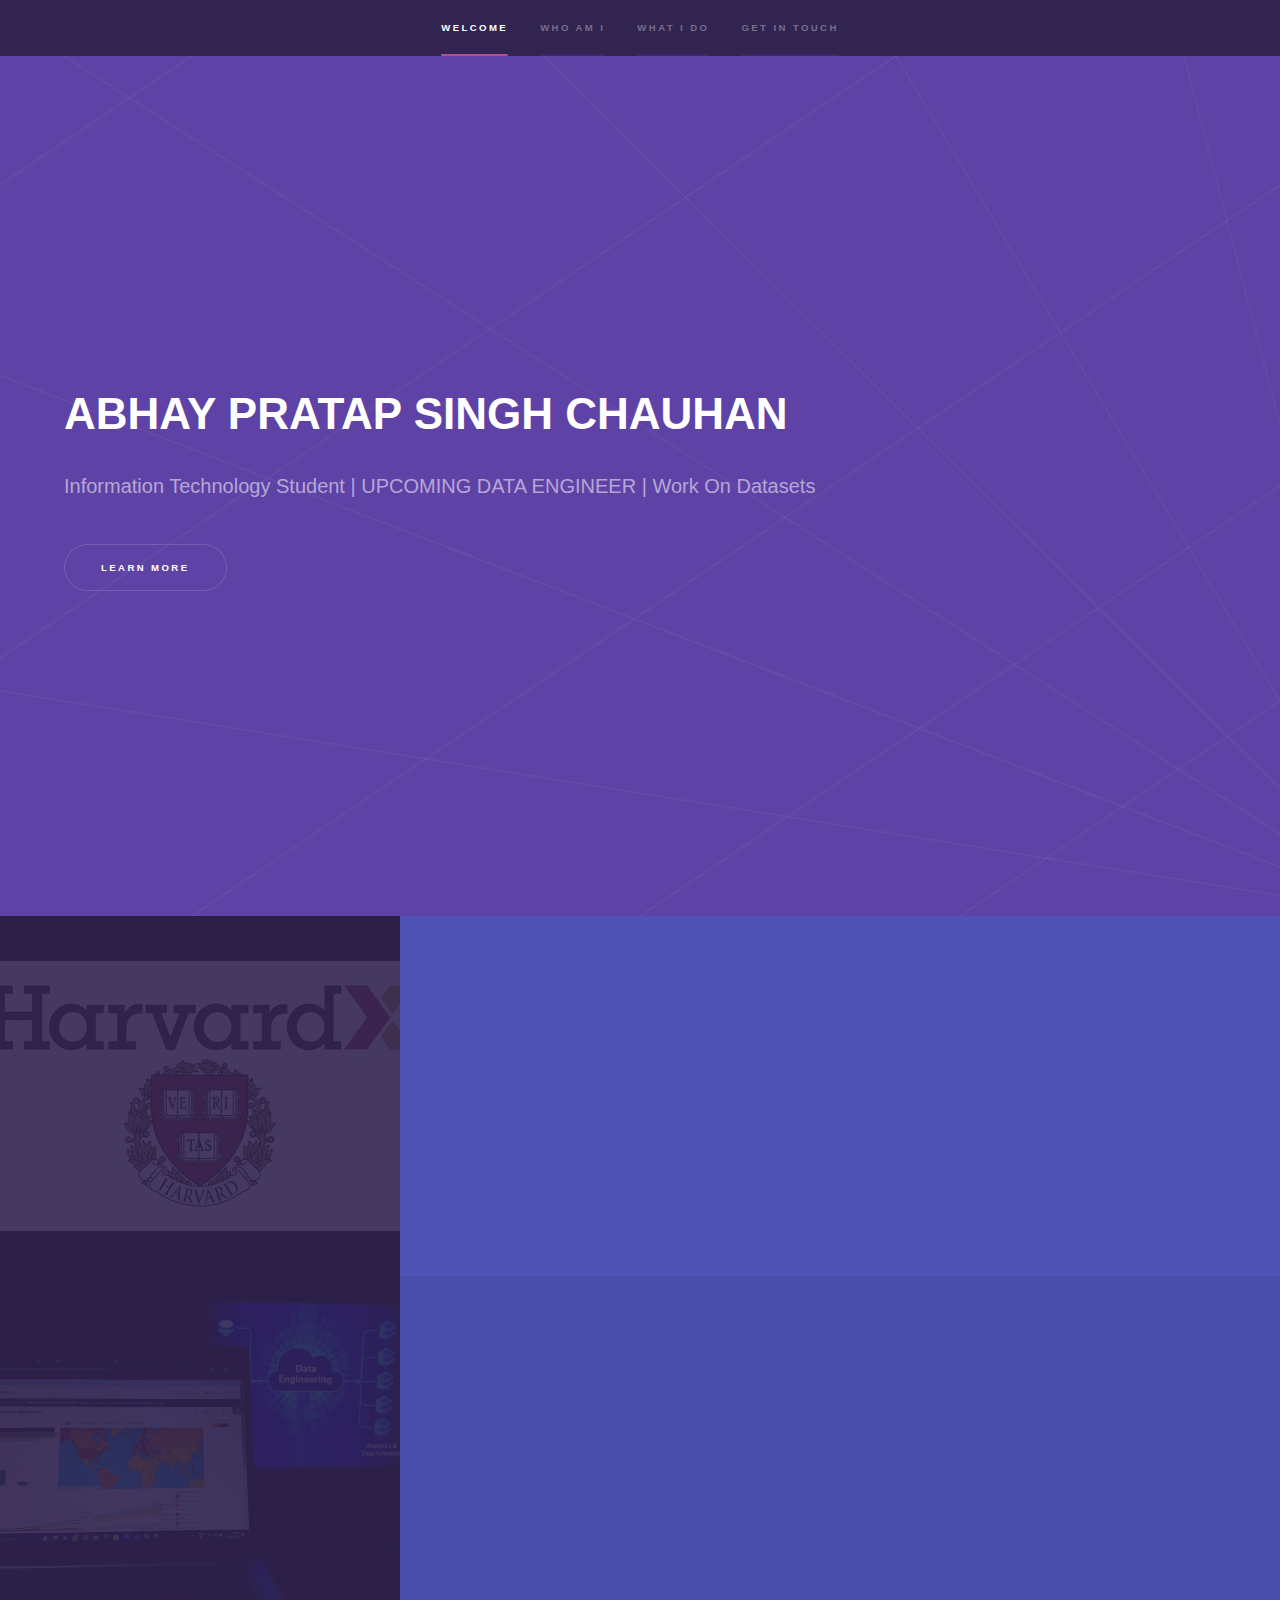
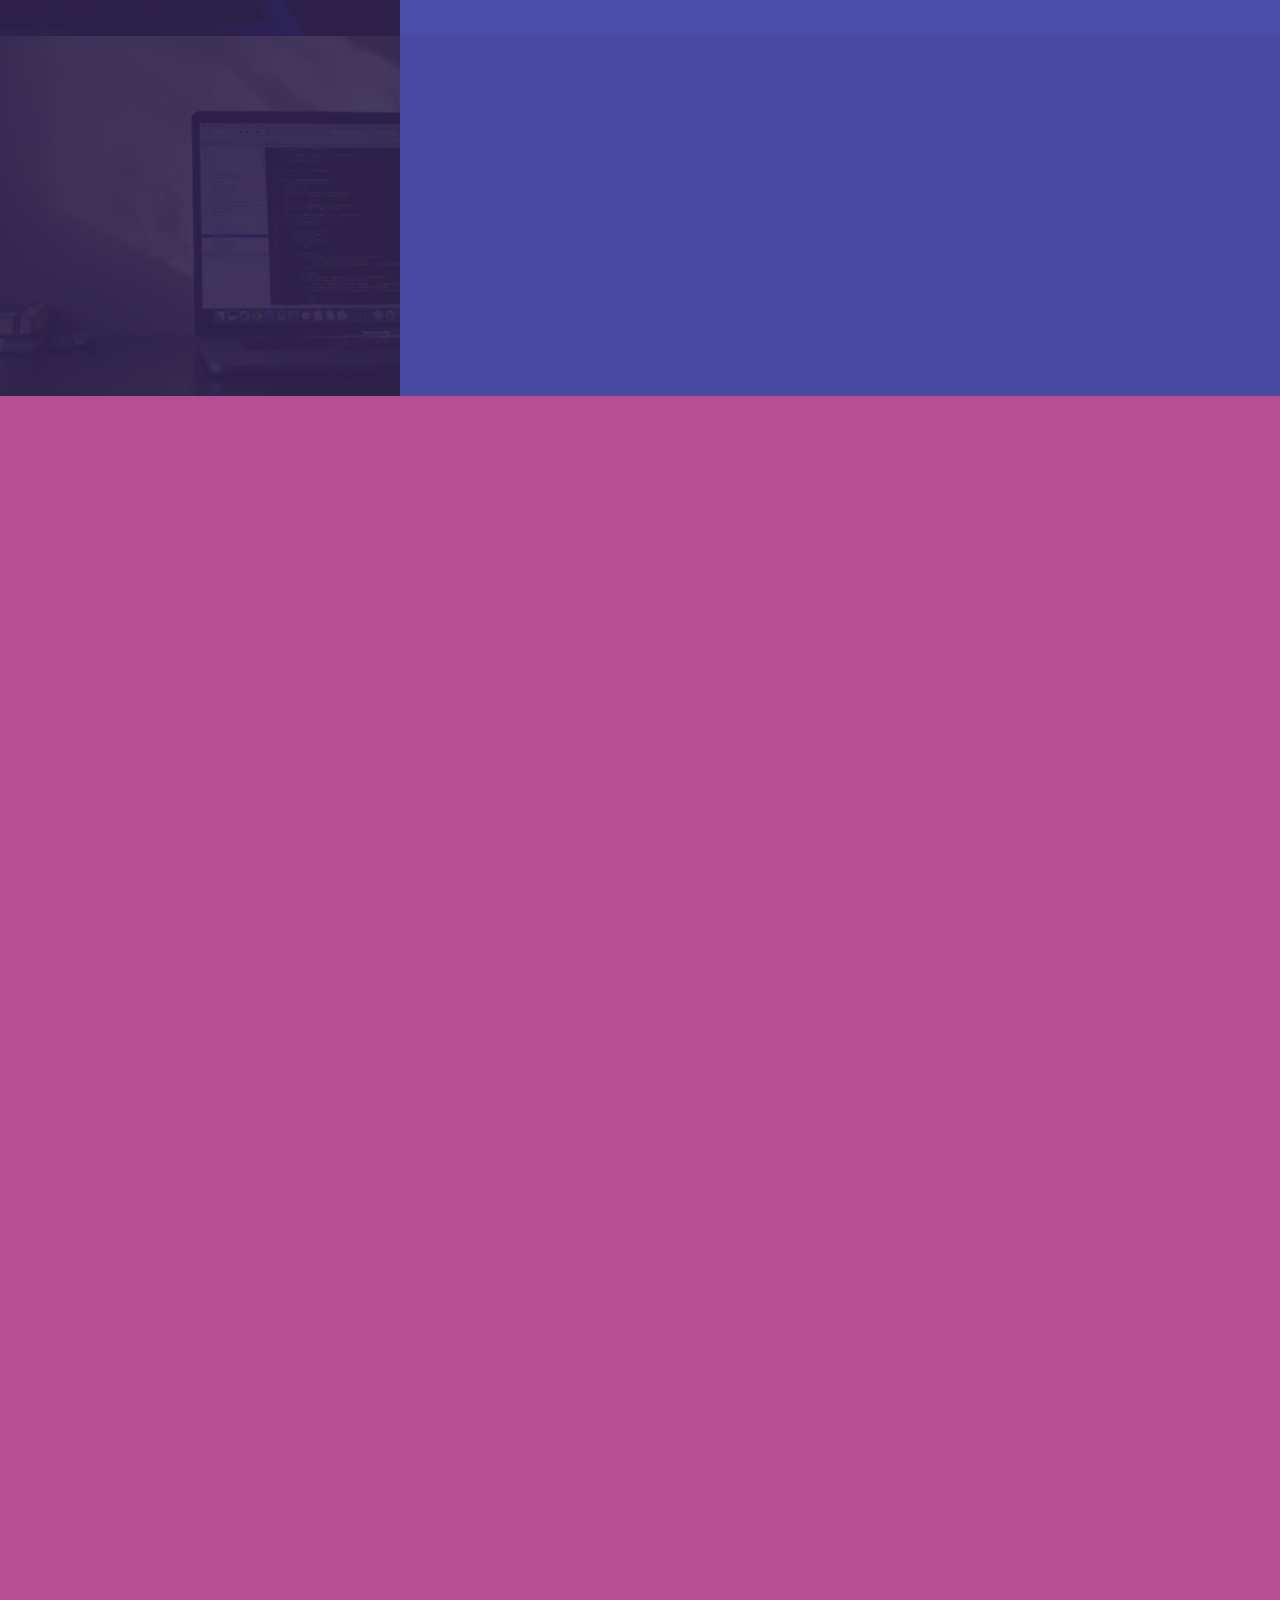
<file: index.html>
<!DOCTYPE HTML>

<html>
	<head>
		<title>ABHAY PRATAP SINGH </title>
		<meta charset="utf-8" />
		<meta name="viewport" content="width=device-width, initial-scale=1, user-scalable=no" />
		<link rel="stylesheet" href="assets/css/main.css" />
		<noscript><link rel="stylesheet" href="assets/css/noscript.css" /></noscript>
	</head>
	<body class="is-preload">

		<!-- Sidebar -->
			<section id="sidebar">
				<div class="inner">
					<nav>
						<ul>
							<li><a href="#intro">WELCOME</a></li>
							<li><a href="#one">WHO AM I</a></li>
							<li><a href="#two">WHAT I DO</a></li>
							<li><a href="#three">Get in touch</a></li>
						</ul>
					</nav>
				</div>
			</section>

		<!-- Wrapper -->
			<div id="wrapper">

				<!-- Intro -->
					<section id="intro" class="wrapper style1 fullscreen fade-up">
						<div class="inner">
							<h1>ABHAY PRATAP SINGH CHAUHAN</h1>
							<p>Information Technology Student | UPCOMING DATA ENGINEER | Work On Datasets </p>
							<ul class="actions">
								<li><a href="#one" class="button scrolly">Learn more</a></li>
							</ul>
						</div>
					</section>

				<!-- One -->
					<section id="one" class="wrapper style2 spotlights">
						<section>
							<a href="#" class="image"><img src="images/hx.jpg" alt="" data-position="center center" /></a>
							<div class="content">
								<div class="inner">
									<h2>Notable Certificates</h2>
									<p>successfully completed PH125.2x: Data Science: Visualization, a comprehensive course offered by HarvardX.</p>
									<ul class="actions">
										<li><a href="https://courses.edx.org/certificates/7ce5bd2a4f394b33ad6099d850ceaa6f" class="button">Learn more</a></li>
									</ul>
								</div>
							</div>
						</section>
						<section>
							<a href="#" class="image"><img src="images/pic3.jpg" alt="" data-position="top center" /></a>
							<div class="content">
								<div class="inner">
									<h2>Projects </h2>
									<p>Completed Data Analyst Portfolio Projects like data exploration,Data Visualization using Tableau,Data Cleaning using sql</p>
									<ul class="actions">
										<li><a href="learnmore.html" class="button">Learn more</a></li>
									</ul>
								</div>
							</div>
						</section>
						<section>
							<a href="#" class="image"><img src="images/ss.jpg" alt="" data-position="25% 25%" /></a>
							<div class="content">
								<div class="inner">
									<h2>Work Experience</h2>
									<p>Learning since 2020,Currently exploring Data Projects</p>
									<ul class="actions">
										<li><a href="learnmore.html" class="button">Learn more</a></li>
									</ul>
								</div>
							</div>
						</section>
					</section>

				<!-- Two -->
					<section id="two" class="wrapper style3 fade-up">
						<div class="inner">
							<h2>Details You Might like</h2>
							<p>Aim to work in a challenging work environment where I can utilize my expertise in technical skills, towards 
								the development and implementation of the new ideas, contributing to growth of the organization.</p>
							<div class="features">
								<section>
									<span class="icon solid major fa-code"></span>
									<h3> Technical Skills</h3>
									<p>I possess a strong proficiency in C++,Python and R enabling me to develop efficient and scalable software solutions. My expertise extends to SQL, allowing for adept database management and complex query execution. With experience in Tableau, I can translate raw data into insightful visualizations, facilitating data-driven decision-making processes. My keen attention to detail is further underscored by my skills in data cleaning, ensuring accuracy and consistency in all datasets I work with..</p>
								</section>
								<section>
									<span class="icon solid major fa-lock"></span>
									<h3>Work Ethics</h3>
									<p>I consistently strive for excellence, take ownership of my responsibilities, and collaborate seamlessly within teams to achieve collective goals. With a strong focus on continuous improvement, I maintain open communication, adapt to challenges.</p>
								</section>
								<section>
									<span class="icon solid major fa-cog"></span>
									<h3>Soft skills </h3>
									<p>Possessing a robust set of soft skills, I pride myself on my leadership abilities, guiding teams with vision and purpose. My critical thinking capabilities enable me to analyze situations deeply, while my problem-solving prowess ensures effective and timely resolutions. Anchored by a judicious approach, my decision-making is informed, deliberate, and always aligned with the best interests of the task at hand.</p>
								</section>
								<section>
									<span class="icon solid major fa-desktop"></span>
									<h3>Love for Technology</h3>
									<p> My love for tech is unwavering. This passion fuels my desire to stay updated, innovate, and leverage technology in ways that not only enhance functionality but also elevate human experience.</p>
								</section>
								<section>
									<span class="icon solid major fa-link"></span>
									<h3>Passion About</h3>
									<p>Deeply passionate about the realms of Data Science and Data Engineering, I find myself captivated by the art of uncovering insights from raw information. My passion lies in crafting meaningful narratives from data, driving informed decisions, and building robust data pipelines. Simultaneously, my fascination with Cyber Security and Cyber Forensics fuels my commitment to safeguarding digital landscapes.</p>
								</section>
								<section>
									<span class="icon major fa-gem"></span>
									<h3>Achievement and Awards</h3>
									<p>• National level player in basketball, 49th KVS NATIONAL SPORTS MEET (2018). <br>
										• Contributed as Volunteer in- Khelo India University Games (2022).</p>
								</section>
							</div>
							<ul class="actions">
								<li><a href="generic.html" class="button">Learn more</a></li>
							</ul>
						</div>
					</section>

				<!-- Three -->
					<section id="three" class="wrapper style1 fade-up">
						<div class="inner">
							<h2>Get in touch</h2>
							<p>Phasellus convallis elit id ullamcorper pulvinar. Duis aliquam turpis mauris, eu ultricies erat malesuada quis. Aliquam dapibus, lacus eget hendrerit bibendum, urna est aliquam sem, sit amet imperdiet est velit quis lorem.</p>
							<div class="split style1">
								<section>
									<form method="post" action="#">
										<div class="fields">
											<div class="field half">
												<label for="name">Name</label>
												<input type="text" name="name" id="name" />
											</div>
											<div class="field half">
												<label for="email">Email</label>
												<input type="text" name="email" id="email" />
											</div>
											<div class="field">
												<label for="message">Message</label>
												<textarea name="message" id="message" rows="5"></textarea>
											</div>
										</div>
										<ul class="actions">
											<li><a href="" class="button submit">Send Message</a></li>
										</ul>
									</form>
								</section>
								<section>
									<ul class="contact">
										<li>
											<h3>Address</h3>
											<span>549D/P, Pragativihar
												 Lucknow-226022<br>
												India</span>
										</li>
										<li>
											<h3>Email</h3>
											<a href="mailto:abhaysinghchauhan3901@gmail.com">abhaysinghchauhan3901@gmail.com</a>
										</li>
										<li>
											<h3>Phone</h3>
											<span>(+91) 9653005313</span>
										</li>
										<li>
											<h3>Social</h3>
											<ul class="icons">
												<li><a href="https://twitter.com/Abhay_VU" class="icon brands fa-twitter"><span class="label">Twitter</span></a></li>
											
												<li><a href="https://github.com/AbhayChauhann" class="icon brands fa-github"><span class="label">GitHub</span></a></li>
		
												<li><a href="https://www.linkedin.com/in/abhay-pratap-singh-chauhan-693480230/" class="icon brands fa-linkedin-in"><span class="label">LinkedIn</span></a></li>
											</ul>
										</li>
									</ul>
								</section>
							</div>
						</div>
					</section>

			</div>

		<!-- Footer -->
			<footer id="footer" class="wrapper style1-alt">
				<div class="inner">
					<ul class="menu">
						<li>&copy;All rights reserved.</li>
					</ul>
				</div>
			</footer>

		<!-- Scripts -->
			<script src="assets/js/jquery.min.js"></script>
			<script src="assets/js/jquery.scrollex.min.js"></script>
			<script src="assets/js/jquery.scrolly.min.js"></script>
			<script src="assets/js/browser.min.js"></script>
			<script src="assets/js/breakpoints.min.js"></script>
			<script src="assets/js/util.js"></script>
			<script src="assets/js/main.js"></script>

	</body>
</html>
</file>
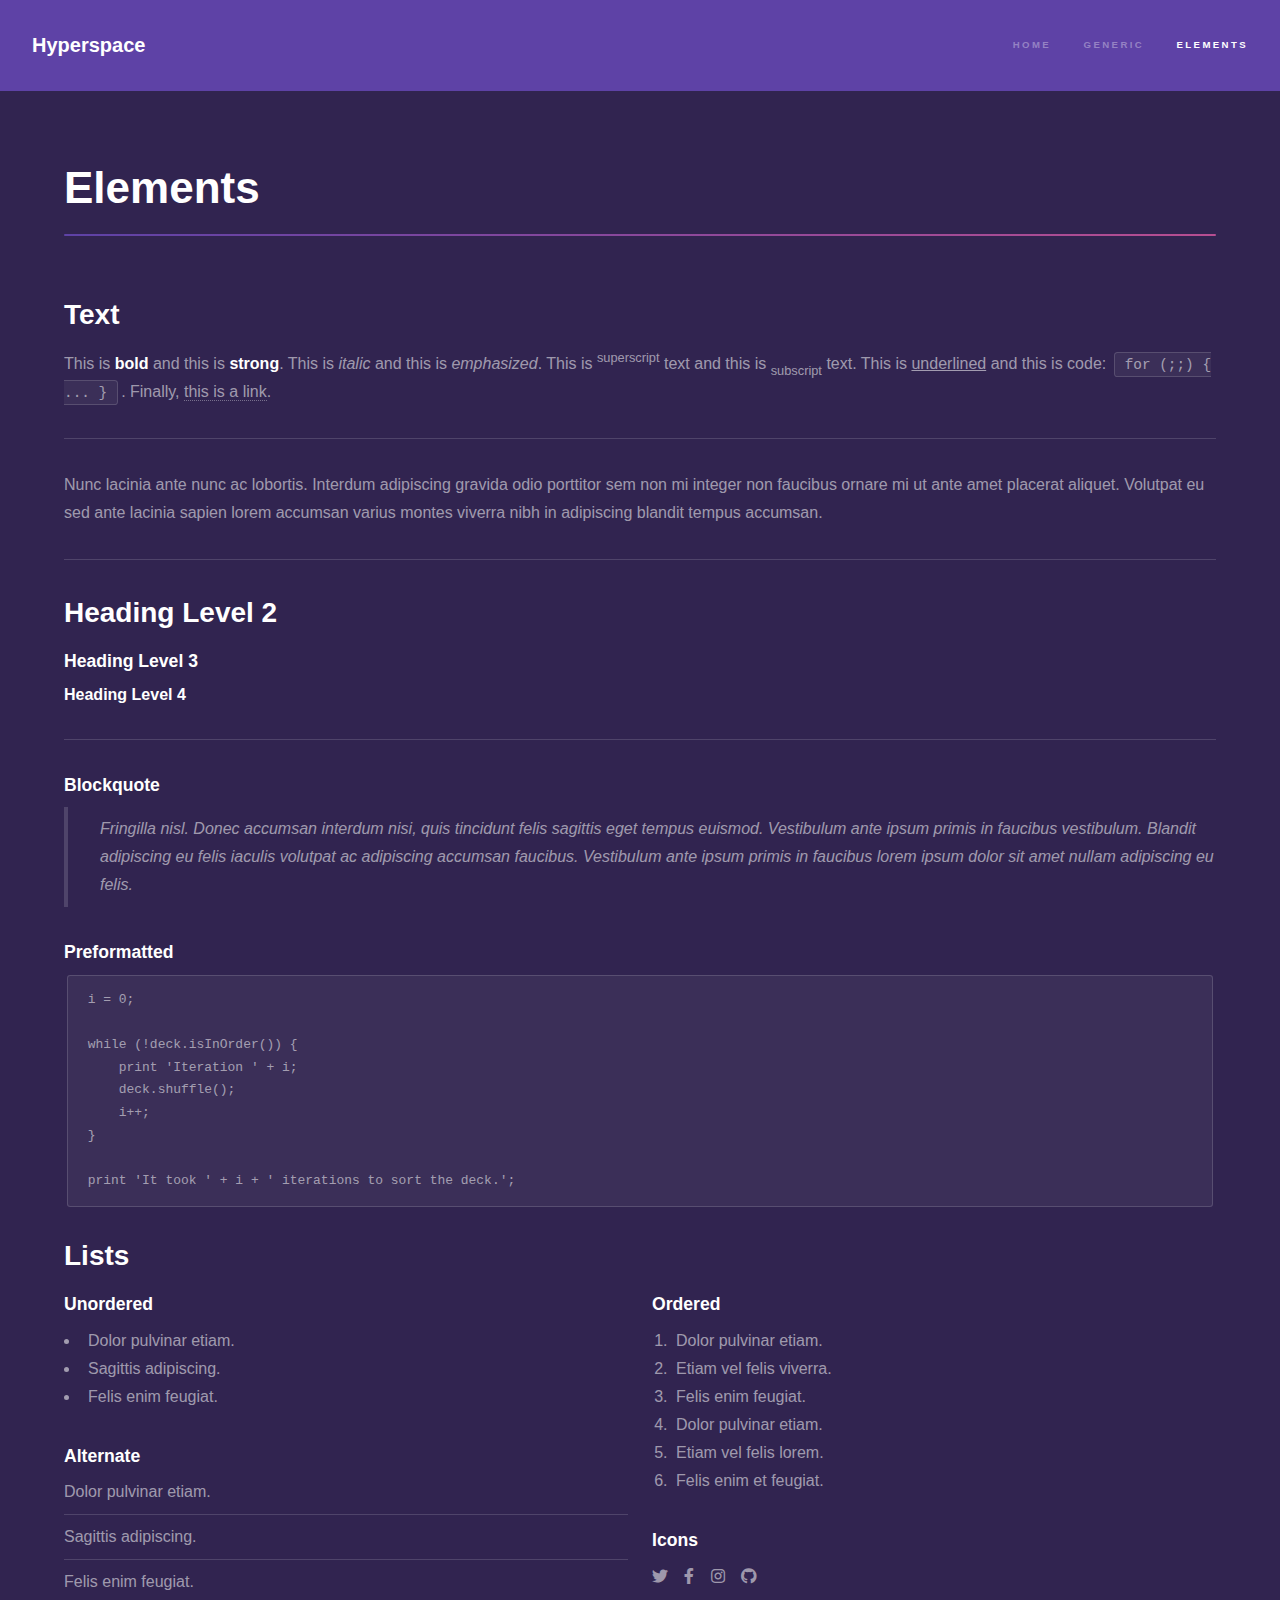
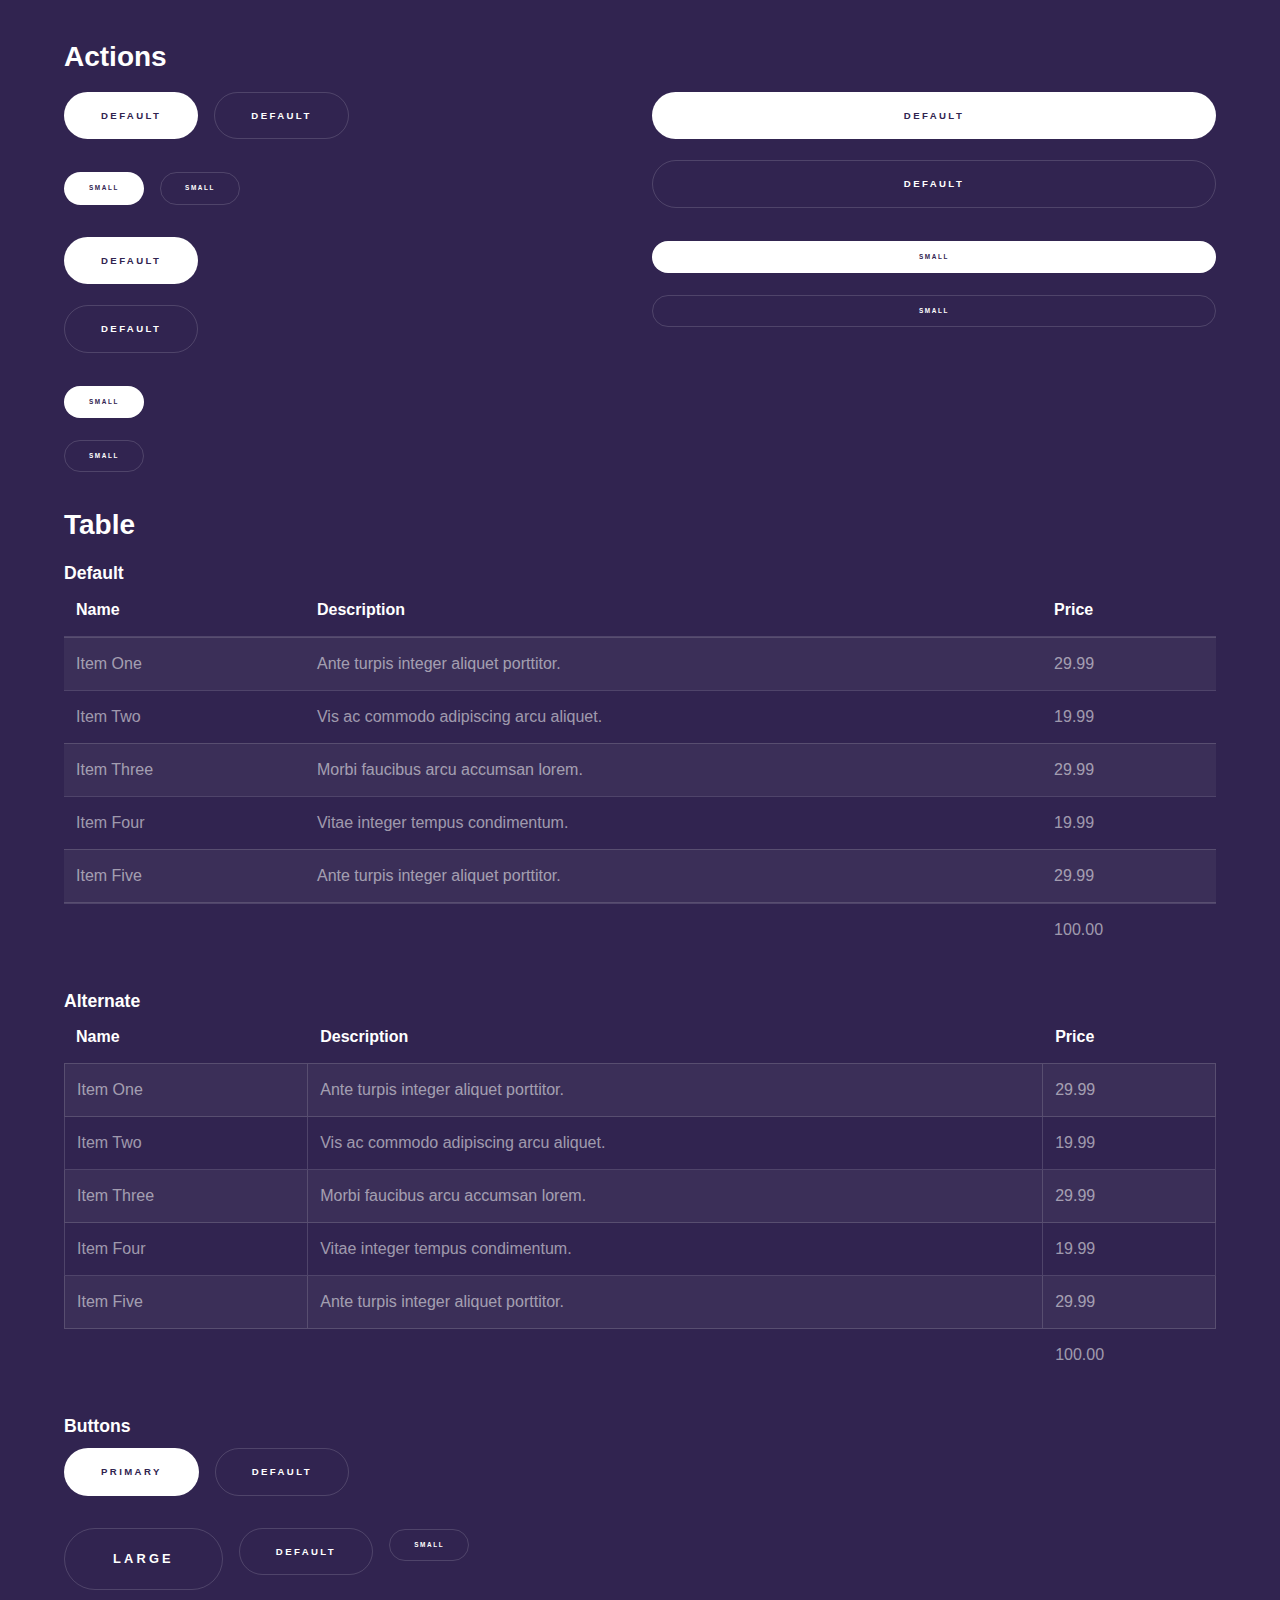
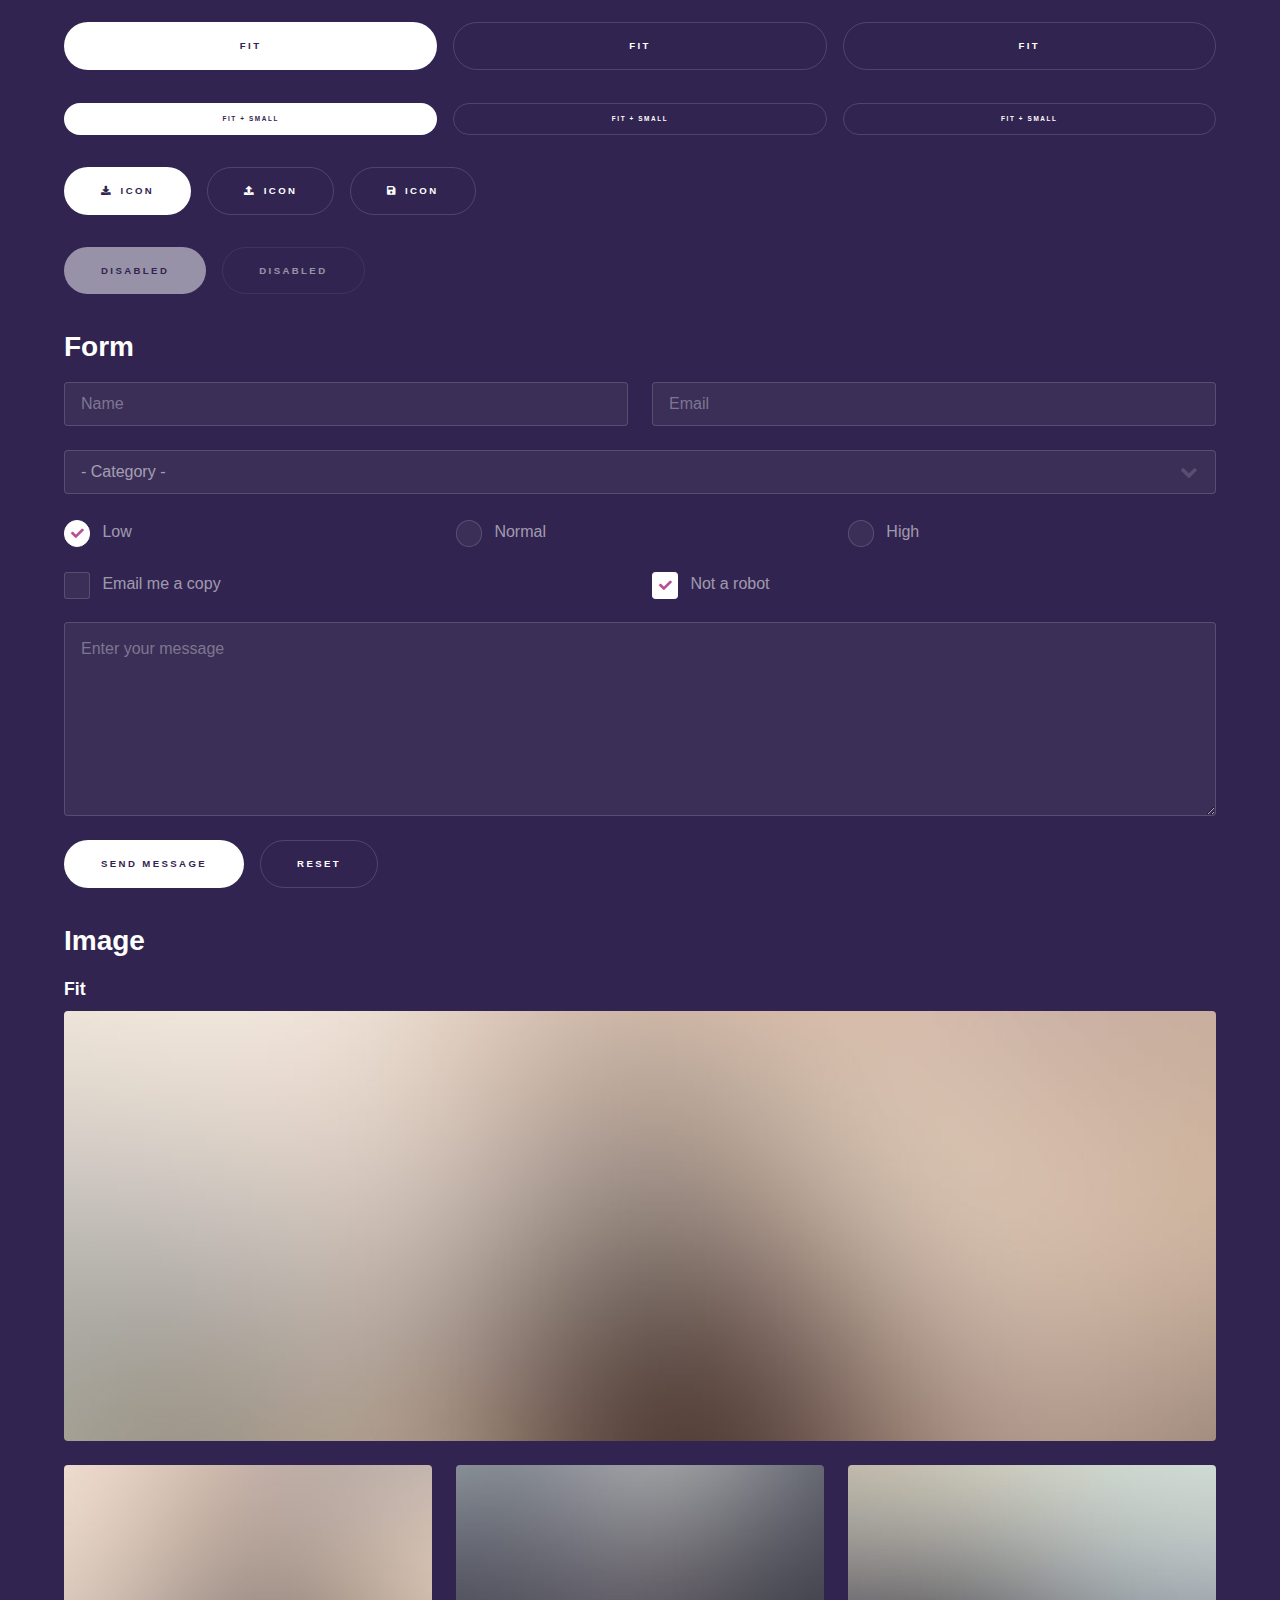
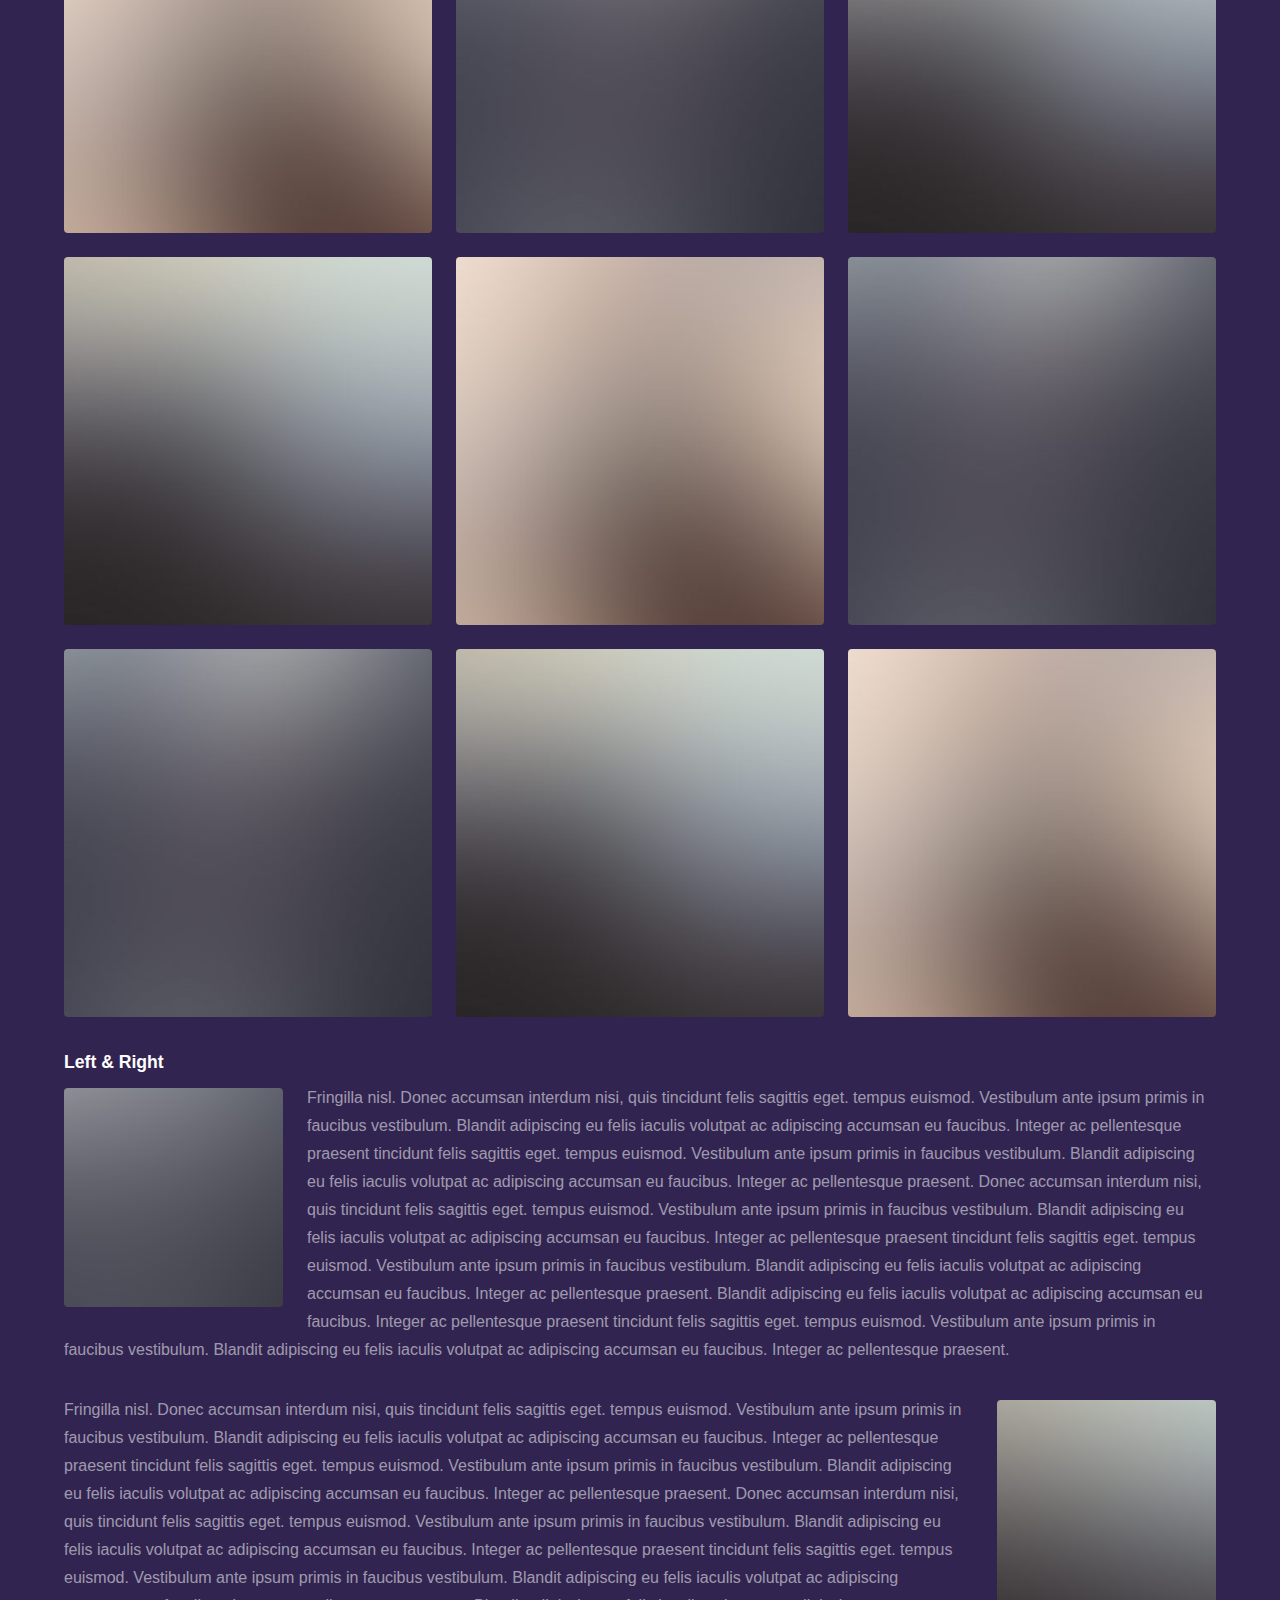
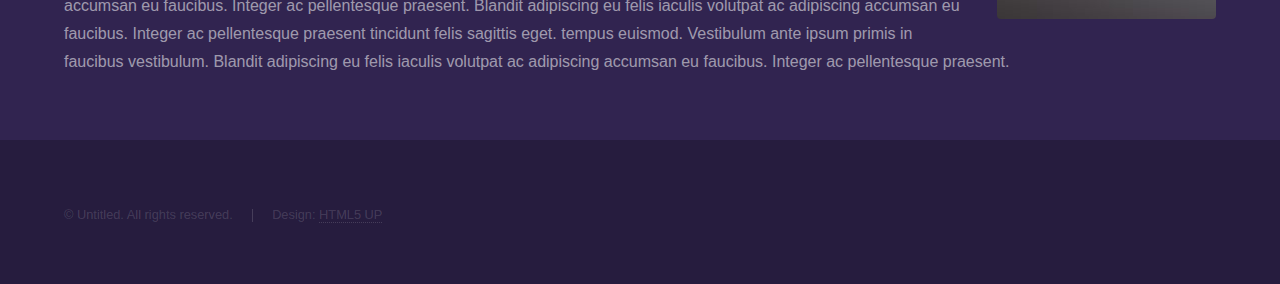
<file: elements.html>
<!DOCTYPE HTML>
<!--
	Hyperspace by HTML5 UP
	html5up.net | @ajlkn
	Free for personal and commercial use under the CCA 3.0 license (html5up.net/license)
-->
<html>
	<head>
		<title>Elements - Hyperspace by HTML5 UP</title>
		<meta charset="utf-8" />
		<meta name="viewport" content="width=device-width, initial-scale=1, user-scalable=no" />
		<link rel="stylesheet" href="assets/css/main.css" />
		<noscript><link rel="stylesheet" href="assets/css/noscript.css" /></noscript>
	</head>
	<body class="is-preload">

		<!-- Header -->
			<header id="header">
				<a href="index.html" class="title">Hyperspace</a>
				<nav>
					<ul>
						<li><a href="index.html">Home</a></li>
						<li><a href="generic.html">Generic</a></li>
						<li><a href="elements.html"  class="active">Elements</a></li>
					</ul>
				</nav>
			</header>

		<!-- Wrapper -->
			<div id="wrapper">

				<!-- Main -->
					<section id="main" class="wrapper">
						<div class="inner">
							<h1 class="major">Elements</h1>

							<!-- Text -->
								<section>
									<h2>Text</h2>
									<p>This is <b>bold</b> and this is <strong>strong</strong>. This is <i>italic</i> and this is <em>emphasized</em>.
									This is <sup>superscript</sup> text and this is <sub>subscript</sub> text.
									This is <u>underlined</u> and this is code: <code>for (;;) { ... }</code>. Finally, <a href="#">this is a link</a>.</p>
									<hr />
									<p>Nunc lacinia ante nunc ac lobortis. Interdum adipiscing gravida odio porttitor sem non mi integer non faucibus ornare mi ut ante amet placerat aliquet. Volutpat eu sed ante lacinia sapien lorem accumsan varius montes viverra nibh in adipiscing blandit tempus accumsan.</p>
									<hr />
									<h2>Heading Level 2</h2>
									<h3>Heading Level 3</h3>
									<h4>Heading Level 4</h4>
									<hr />
									<h3>Blockquote</h3>
									<blockquote>Fringilla nisl. Donec accumsan interdum nisi, quis tincidunt felis sagittis eget tempus euismod. Vestibulum ante ipsum primis in faucibus vestibulum. Blandit adipiscing eu felis iaculis volutpat ac adipiscing accumsan faucibus. Vestibulum ante ipsum primis in faucibus lorem ipsum dolor sit amet nullam adipiscing eu felis.</blockquote>
									<h3>Preformatted</h3>
									<pre><code>i = 0;

while (!deck.isInOrder()) {
    print 'Iteration ' + i;
    deck.shuffle();
    i++;
}

print 'It took ' + i + ' iterations to sort the deck.';</code></pre>
								</section>

							<!-- Lists -->
								<section>
									<h2>Lists</h2>
									<div class="row">
										<div class="col-6 col-12-medium">
											<h3>Unordered</h3>
											<ul>
												<li>Dolor pulvinar etiam.</li>
												<li>Sagittis adipiscing.</li>
												<li>Felis enim feugiat.</li>
											</ul>
											<h3>Alternate</h3>
											<ul class="alt">
												<li>Dolor pulvinar etiam.</li>
												<li>Sagittis adipiscing.</li>
												<li>Felis enim feugiat.</li>
											</ul>
										</div>
										<div class="col-6 col-12-medium">
											<h3>Ordered</h3>
											<ol>
												<li>Dolor pulvinar etiam.</li>
												<li>Etiam vel felis viverra.</li>
												<li>Felis enim feugiat.</li>
												<li>Dolor pulvinar etiam.</li>
												<li>Etiam vel felis lorem.</li>
												<li>Felis enim et feugiat.</li>
											</ol>
											<h3>Icons</h3>
											<ul class="icons">
												<li><a href="#" class="icon brands fa-twitter"><span class="label">Twitter</span></a></li>
												<li><a href="#" class="icon brands fa-facebook-f"><span class="label">Facebook</span></a></li>
												<li><a href="#" class="icon brands fa-instagram"><span class="label">Instagram</span></a></li>
												<li><a href="#" class="icon brands fa-github"><span class="label">Github</span></a></li>
											</ul>
										</div>
									</div>
									<h2>Actions</h2>
									<div class="row">
										<div class="col-6 col-12-medium">
											<ul class="actions">
												<li><a href="#" class="button primary">Default</a></li>
												<li><a href="#" class="button">Default</a></li>
											</ul>
											<ul class="actions small">
												<li><a href="#" class="button primary small">Small</a></li>
												<li><a href="#" class="button small">Small</a></li>
											</ul>
											<ul class="actions stacked">
												<li><a href="#" class="button primary">Default</a></li>
												<li><a href="#" class="button">Default</a></li>
											</ul>
											<ul class="actions stacked">
												<li><a href="#" class="button primary small">Small</a></li>
												<li><a href="#" class="button small">Small</a></li>
											</ul>
										</div>
										<div class="col-6 col-12-medium">
											<ul class="actions stacked">
												<li><a href="#" class="button primary fit">Default</a></li>
												<li><a href="#" class="button fit">Default</a></li>
											</ul>
											<ul class="actions stacked">
												<li><a href="#" class="button primary small fit">Small</a></li>
												<li><a href="#" class="button small fit">Small</a></li>
											</ul>
										</div>
									</div>
								</section>

							<!-- Table -->
								<section>
									<h2>Table</h2>
									<h3>Default</h3>
									<div class="table-wrapper">
										<table>
											<thead>
												<tr>
													<th>Name</th>
													<th>Description</th>
													<th>Price</th>
												</tr>
											</thead>
											<tbody>
												<tr>
													<td>Item One</td>
													<td>Ante turpis integer aliquet porttitor.</td>
													<td>29.99</td>
												</tr>
												<tr>
													<td>Item Two</td>
													<td>Vis ac commodo adipiscing arcu aliquet.</td>
													<td>19.99</td>
												</tr>
												<tr>
													<td>Item Three</td>
													<td> Morbi faucibus arcu accumsan lorem.</td>
													<td>29.99</td>
												</tr>
												<tr>
													<td>Item Four</td>
													<td>Vitae integer tempus condimentum.</td>
													<td>19.99</td>
												</tr>
												<tr>
													<td>Item Five</td>
													<td>Ante turpis integer aliquet porttitor.</td>
													<td>29.99</td>
												</tr>
											</tbody>
											<tfoot>
												<tr>
													<td colspan="2"></td>
													<td>100.00</td>
												</tr>
											</tfoot>
										</table>
									</div>

									<h3>Alternate</h3>
									<div class="table-wrapper">
										<table class="alt">
											<thead>
												<tr>
													<th>Name</th>
													<th>Description</th>
													<th>Price</th>
												</tr>
											</thead>
											<tbody>
												<tr>
													<td>Item One</td>
													<td>Ante turpis integer aliquet porttitor.</td>
													<td>29.99</td>
												</tr>
												<tr>
													<td>Item Two</td>
													<td>Vis ac commodo adipiscing arcu aliquet.</td>
													<td>19.99</td>
												</tr>
												<tr>
													<td>Item Three</td>
													<td> Morbi faucibus arcu accumsan lorem.</td>
													<td>29.99</td>
												</tr>
												<tr>
													<td>Item Four</td>
													<td>Vitae integer tempus condimentum.</td>
													<td>19.99</td>
												</tr>
												<tr>
													<td>Item Five</td>
													<td>Ante turpis integer aliquet porttitor.</td>
													<td>29.99</td>
												</tr>
											</tbody>
											<tfoot>
												<tr>
													<td colspan="2"></td>
													<td>100.00</td>
												</tr>
											</tfoot>
										</table>
									</div>
								</section>

							<!-- Buttons -->
								<section>
									<h3>Buttons</h3>
									<ul class="actions">
										<li><a href="#" class="button primary">Primary</a></li>
										<li><a href="#" class="button">Default</a></li>
									</ul>
									<ul class="actions">
										<li><a href="#" class="button large">Large</a></li>
										<li><a href="#" class="button">Default</a></li>
										<li><a href="#" class="button small">Small</a></li>
									</ul>
									<ul class="actions fit">
										<li><a href="#" class="button primary fit">Fit</a></li>
										<li><a href="#" class="button fit">Fit</a></li>
										<li><a href="#" class="button fit">Fit</a></li>
									</ul>
									<ul class="actions fit small">
										<li><a href="#" class="button primary fit small">Fit + Small</a></li>
										<li><a href="#" class="button fit small">Fit + Small</a></li>
										<li><a href="#" class="button fit small">Fit + Small</a></li>
									</ul>
									<ul class="actions">
										<li><a href="#" class="button primary icon solid fa-download">Icon</a></li>
										<li><a href="#" class="button icon solid fa-upload">Icon</a></li>
										<li><a href="#" class="button icon solid fa-save">Icon</a></li>
									</ul>
									<ul class="actions">
										<li><span class="button primary disabled">Disabled</span></li>
										<li><span class="button disabled">Disabled</span></li>
									</ul>
								</section>

							<!-- Form -->
								<section>
									<h2>Form</h2>
									<form method="post" action="#">
										<div class="row gtr-uniform">
											<div class="col-6 col-12-xsmall">
												<input type="text" name="demo-name" id="demo-name" value="" placeholder="Name" />
											</div>
											<div class="col-6 col-12-xsmall">
												<input type="email" name="demo-email" id="demo-email" value="" placeholder="Email" />
											</div>
											<div class="col-12">
												<select name="demo-category" id="demo-category">
													<option value="">- Category -</option>
													<option value="1">Manufacturing</option>
													<option value="1">Shipping</option>
													<option value="1">Administration</option>
													<option value="1">Human Resources</option>
												</select>
											</div>
											<div class="col-4 col-12-small">
												<input type="radio" id="demo-priority-low" name="demo-priority" checked>
												<label for="demo-priority-low">Low</label>
											</div>
											<div class="col-4 col-12-small">
												<input type="radio" id="demo-priority-normal" name="demo-priority">
												<label for="demo-priority-normal">Normal</label>
											</div>
											<div class="col-4 col-12-small">
												<input type="radio" id="demo-priority-high" name="demo-priority">
												<label for="demo-priority-high">High</label>
											</div>
											<div class="col-6 col-12-small">
												<input type="checkbox" id="demo-copy" name="demo-copy">
												<label for="demo-copy">Email me a copy</label>
											</div>
											<div class="col-6 col-12-small">
												<input type="checkbox" id="demo-human" name="demo-human" checked>
												<label for="demo-human">Not a robot</label>
											</div>
											<div class="col-12">
												<textarea name="demo-message" id="demo-message" placeholder="Enter your message" rows="6"></textarea>
											</div>
											<div class="col-12">
												<ul class="actions">
													<li><input type="submit" value="Send Message" class="primary" /></li>
													<li><input type="reset" value="Reset" /></li>
												</ul>
											</div>
										</div>
									</form>
								</section>

							<!-- Image -->
								<section>
									<h2>Image</h2>
									<h3>Fit</h3>
									<div class="box alt">
										<div class="row gtr-uniform">
											<div class="col-12"><span class="image fit"><img src="images/pic04.jpg" alt="" /></span></div>
											<div class="col-4"><span class="image fit"><img src="images/pic01.jpg" alt="" /></span></div>
											<div class="col-4"><span class="image fit"><img src="images/pic02.jpg" alt="" /></span></div>
											<div class="col-4"><span class="image fit"><img src="images/pic03.jpg" alt="" /></span></div>
											<div class="col-4"><span class="image fit"><img src="images/pic03.jpg" alt="" /></span></div>
											<div class="col-4"><span class="image fit"><img src="images/pic01.jpg" alt="" /></span></div>
											<div class="col-4"><span class="image fit"><img src="images/pic02.jpg" alt="" /></span></div>
											<div class="col-4"><span class="image fit"><img src="images/pic02.jpg" alt="" /></span></div>
											<div class="col-4"><span class="image fit"><img src="images/pic03.jpg" alt="" /></span></div>
											<div class="col-4"><span class="image fit"><img src="images/pic01.jpg" alt="" /></span></div>
										</div>
									</div>
									<h3>Left &amp; Right</h3>
									<p><span class="image left"><img src="images/pic05.jpg" alt="" /></span>Fringilla nisl. Donec accumsan interdum nisi, quis tincidunt felis sagittis eget. tempus euismod. Vestibulum ante ipsum primis in faucibus vestibulum. Blandit adipiscing eu felis iaculis volutpat ac adipiscing accumsan eu faucibus. Integer ac pellentesque praesent tincidunt felis sagittis eget. tempus euismod. Vestibulum ante ipsum primis in faucibus vestibulum. Blandit adipiscing eu felis iaculis volutpat ac adipiscing accumsan eu faucibus. Integer ac pellentesque praesent. Donec accumsan interdum nisi, quis tincidunt felis sagittis eget. tempus euismod. Vestibulum ante ipsum primis in faucibus vestibulum. Blandit adipiscing eu felis iaculis volutpat ac adipiscing accumsan eu faucibus. Integer ac pellentesque praesent tincidunt felis sagittis eget. tempus euismod. Vestibulum ante ipsum primis in faucibus vestibulum. Blandit adipiscing eu felis iaculis volutpat ac adipiscing accumsan eu faucibus. Integer ac pellentesque praesent. Blandit adipiscing eu felis iaculis volutpat ac adipiscing accumsan eu faucibus. Integer ac pellentesque praesent tincidunt felis sagittis eget. tempus euismod. Vestibulum ante ipsum primis in faucibus vestibulum. Blandit adipiscing eu felis iaculis volutpat ac adipiscing accumsan eu faucibus. Integer ac pellentesque praesent.</p>
									<p><span class="image right"><img src="images/pic06.jpg" alt="" /></span>Fringilla nisl. Donec accumsan interdum nisi, quis tincidunt felis sagittis eget. tempus euismod. Vestibulum ante ipsum primis in faucibus vestibulum. Blandit adipiscing eu felis iaculis volutpat ac adipiscing accumsan eu faucibus. Integer ac pellentesque praesent tincidunt felis sagittis eget. tempus euismod. Vestibulum ante ipsum primis in faucibus vestibulum. Blandit adipiscing eu felis iaculis volutpat ac adipiscing accumsan eu faucibus. Integer ac pellentesque praesent. Donec accumsan interdum nisi, quis tincidunt felis sagittis eget. tempus euismod. Vestibulum ante ipsum primis in faucibus vestibulum. Blandit adipiscing eu felis iaculis volutpat ac adipiscing accumsan eu faucibus. Integer ac pellentesque praesent tincidunt felis sagittis eget. tempus euismod. Vestibulum ante ipsum primis in faucibus vestibulum. Blandit adipiscing eu felis iaculis volutpat ac adipiscing accumsan eu faucibus. Integer ac pellentesque praesent. Blandit adipiscing eu felis iaculis volutpat ac adipiscing accumsan eu faucibus. Integer ac pellentesque praesent tincidunt felis sagittis eget. tempus euismod. Vestibulum ante ipsum primis in faucibus vestibulum. Blandit adipiscing eu felis iaculis volutpat ac adipiscing accumsan eu faucibus. Integer ac pellentesque praesent.</p>
								</section>

						</div>
					</section>

			</div>

		<!-- Footer -->
			<footer id="footer" class="wrapper alt">
				<div class="inner">
					<ul class="menu">
						<li>&copy; Untitled. All rights reserved.</li><li>Design: <a href="http://html5up.net">HTML5 UP</a></li>
					</ul>
				</div>
			</footer>

		<!-- Scripts -->
			<script src="assets/js/jquery.min.js"></script>
			<script src="assets/js/jquery.scrollex.min.js"></script>
			<script src="assets/js/jquery.scrolly.min.js"></script>
			<script src="assets/js/browser.min.js"></script>
			<script src="assets/js/breakpoints.min.js"></script>
			<script src="assets/js/util.js"></script>
			<script src="assets/js/main.js"></script>

	</body>
</html>
</file>
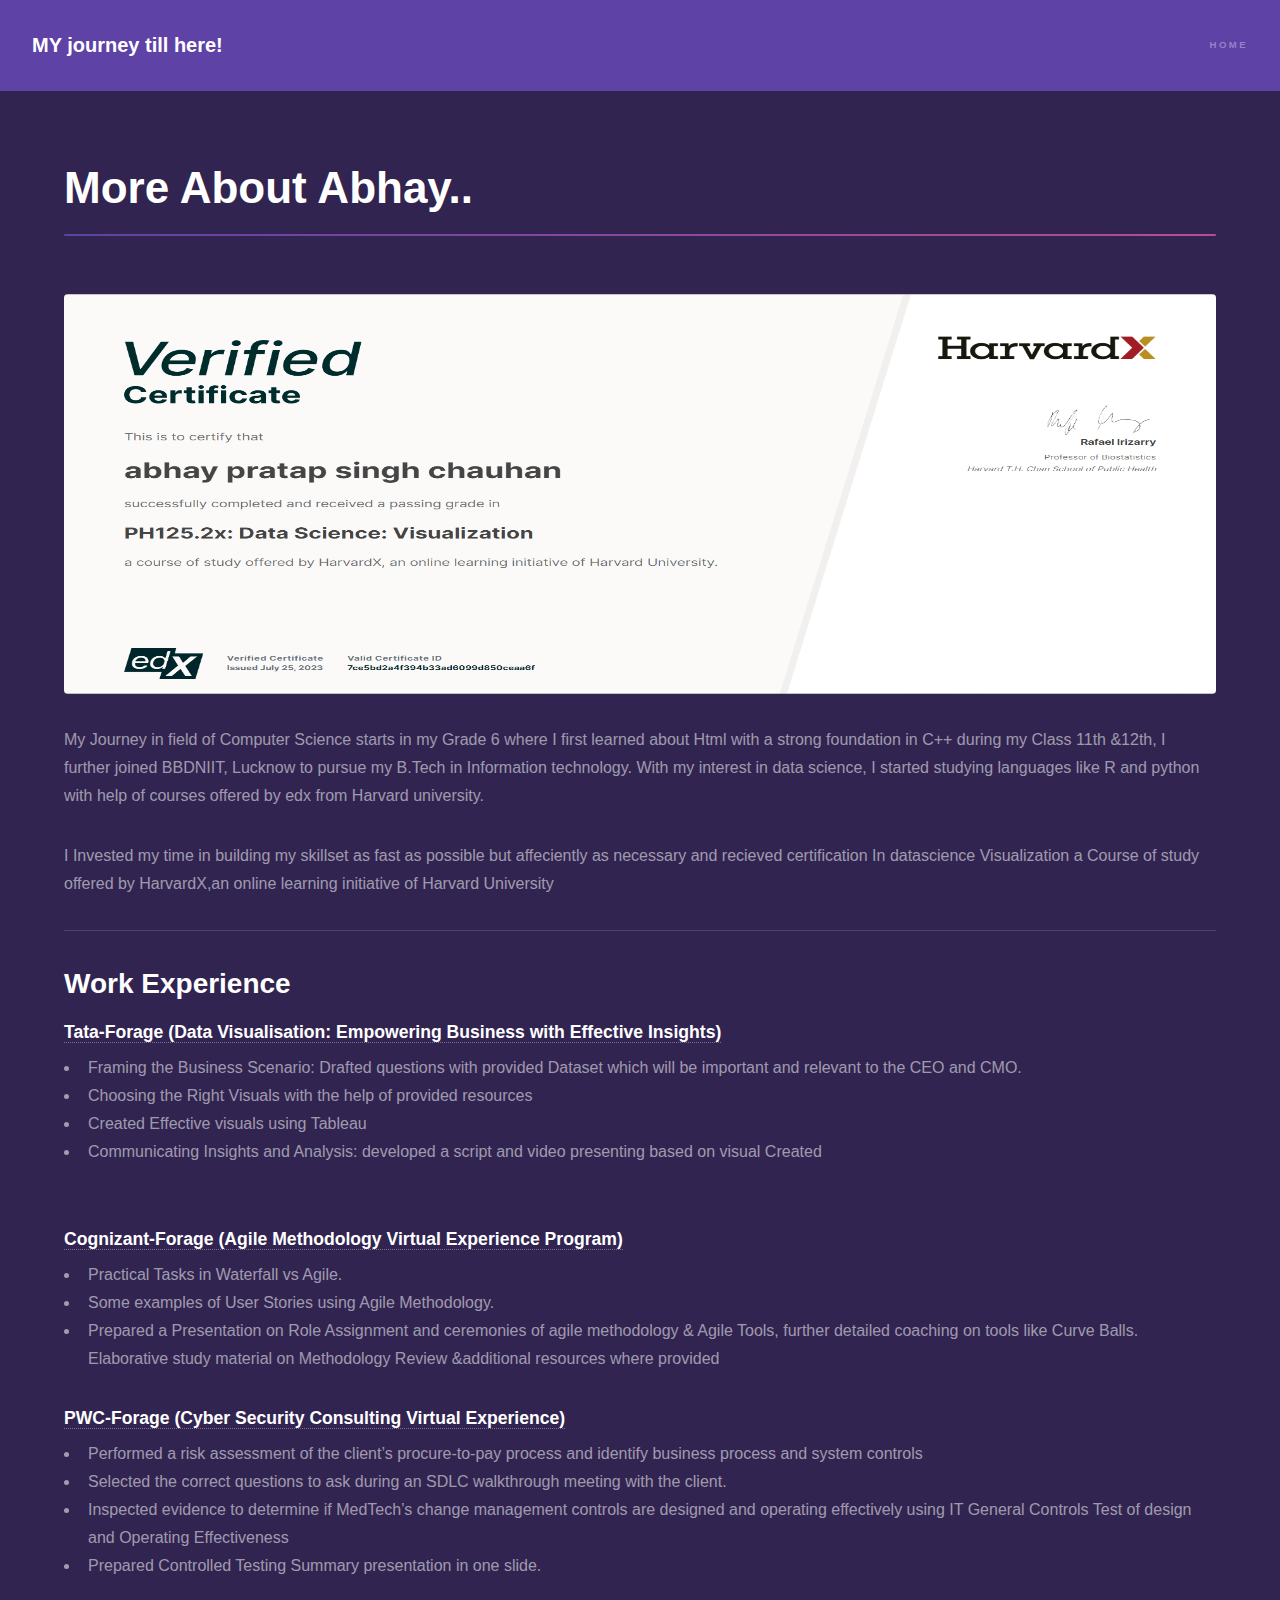
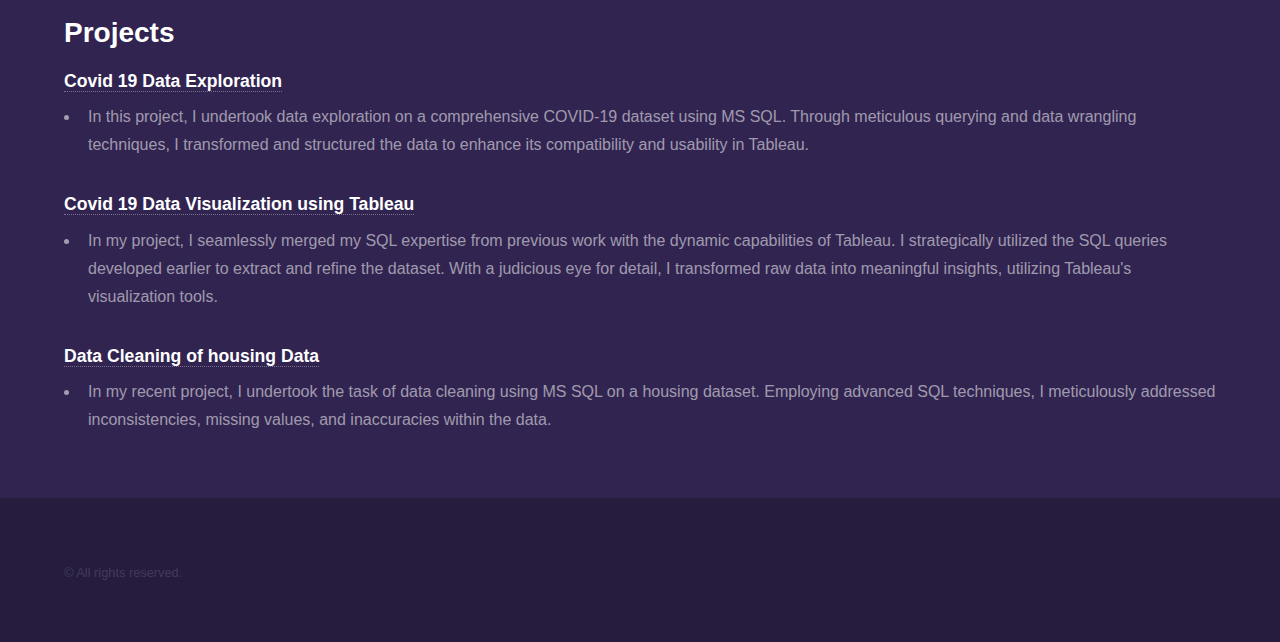
<file: learnmore.html>
<!DOCTYPE HTML>
<html>

<head>
	<title>learn more </title>
	<meta charset="utf-8" />
	<meta name="viewport" content="width=device-width, initial-scale=1, user-scalable=no" />
	<link rel="stylesheet" href="assets/css/main.css" />
	<noscript>
		<link rel="stylesheet" href="assets/css/noscript.css" />
	</noscript>
</head>

<body class="is-preload">

	<!-- Header -->
	<header id="header">
		<a href="index.html" class="title">MY journey till here!</a>
		<nav>
			<ul>
				<li><a href="index.html">Home</a></li>
				
		
			</ul>
		</nav>
	</header>

	<!-- Wrapper -->
	<div id="wrapper">

		<!-- Main -->
		<section id="main" class="wrapper">
			<div class="inner">
				<h1 class="major">More About Abhay..</h1>
				<span class="image fit"><a href="https://courses.edx.org/certificates/7ce5bd2a4f394b33ad6099d850ceaa6f"><img src="images/pic10.png" width="90%" height="400" /></a></span>
				<p>My Journey in field of Computer Science starts in my Grade 6 where I first learned about Html with a
					strong foundation in C++ during my Class 11th &12th, I further joined BBDNIIT, Lucknow to pursue my
					B.Tech in Information technology. With my interest in data science, I started studying languages
					like R and python with help of courses offered by edx from Harvard university.</p>
				<p>
					I Invested my time in building my skillset as fast as possible but affeciently as necessary and
					recieved certification In datascience Visualization a Course of study offered by HarvardX,an online
					learning initiative of Harvard University
				</p>
				<hr>
				<h2>Work Experience</h2>

				<h3><a
					href="https://forage-uploads-prod.s3.amazonaws.com/completion-certificates/Tata/MyXvBcppsW2FkNYCX_Tata_CtPdwS5LbLo6H9bxc_1688631646996_completion_certificate.pdf">Tata-Forage
					(Data Visualisation: Empowering Business with Effective Insights) </a></h3>
				<ul>
					<li>Framing the Business Scenario: Drafted questions with provided Dataset which will be important
						and relevant to the
						CEO and CMO.</li>
					<li>Choosing the Right Visuals with the help of provided resources</li>
					<li> Created Effective visuals using Tableau</li>
					<li> Communicating Insights and Analysis: developed a script and video presenting based on visual
						Created</li>
				</ul>
				<br>
				<h3><a
					href="https://forage-uploads-prod.s3.amazonaws.com/completion-certificates/Cognizant/ZZswQd6xGydd758vz_Cognizant_CtPdwS5LbLo6H9bxc_1688930406686_completion_certificate.pdf">Cognizant-Forage
					(Agile Methodology Virtual Experience Program)</a></h3>
				<ul>
					<li>Practical Tasks in Waterfall vs Agile.</li>
					<li>Some examples of User Stories using Agile Methodology.</li>
					<li>Prepared a Presentation on Role Assignment and ceremonies of agile methodology & Agile Tools,
						further detailed
						coaching on tools like Curve Balls. Elaborative study material on Methodology Review &additional
						resources where
						provided</li>
				</ul>
				<h3><a
					href="https://forage-uploads-prod.s3.amazonaws.com/completion-certificates/PwC%20US/4KqDALSkyRNPXjQGa_PwC%20US_CtPdwS5LbLo6H9bxc_1688638920284_completion_certificate.pdf">PWC-Forage
					(Cyber Security Consulting Virtual Experience)</a></h3>
				<ul>
					<li>Performed a risk assessment of the client’s procure-to-pay process and identify business process
						and system controls</li>
					<li>Selected the correct questions to ask during an SDLC walkthrough meeting with the client.
					</li>
					<li>Inspected evidence to determine if MedTech’s change management controls are designed and
						operating effectively using IT General Controls Test of design and Operating Effectiveness</li>
					<li>Prepared Controlled Testing Summary presentation in one slide.
					</li>
				</ul>
				<h2>Projects</h2>
				<h3><a href="https://github.com/AbhayChauhann/portfolioProject/blob/main/covid2019data%20exploration%20portfolio%20project%20.sql">Covid 19 Data Exploration </a></h3>
				<ul><li>In this project, I undertook data exploration on a comprehensive COVID-19 dataset using MS SQL. Through meticulous querying and data wrangling techniques, I transformed and structured the data to enhance its compatibility and usability in Tableau.</li></ul>
				<h3><a href="https://public.tableau.com/app/profile/abhay.pratap.singh.chauhan/viz/myportfoliovisualization-covid19/Dashboard1?publish=yes">Covid 19 Data Visualization using Tableau</a></h3>
				<ul><li>In my project, I seamlessly merged my SQL expertise from previous work with the dynamic capabilities of Tableau. I strategically utilized the SQL queries developed earlier to extract and refine the dataset. With a judicious eye for detail, I transformed raw data into meaningful insights, utilizing Tableau's visualization tools.</li></ul>
				<h3><a href="https://github.com/AbhayChauhann/portfolioProject/blob/main/datacleaningproject.sql">Data Cleaning of housing Data</a></h3>
				<ul><li>In my recent project, I undertook the task of data cleaning using MS SQL on a housing dataset. Employing advanced SQL techniques, I meticulously addressed inconsistencies, missing values, and inaccuracies within the data.</li></ul>
	
			</div>
		</section>

	</div>

	<!-- Footer -->
	<footer id="footer" class="wrapper alt">
		<div class="inner">
			<ul class="menu">
				<li>&copy; All rights reserved.</li>
				
			</ul>
		</div>
	</footer>
	<!-- Scripts -->
	<script src="assets/js/jquery.min.js"></script>
	<script src="assets/js/jquery.scrollex.min.js"></script>
	<script src="assets/js/jquery.scrolly.min.js"></script>
	<script src="assets/js/browser.min.js"></script>
	<script src="assets/js/breakpoints.min.js"></script>
	<script src="assets/js/util.js"></script>
	<script src="assets/js/main.js"></script>

</body>

</html>
</file>
<file: assets/css/noscript.css>
/* Spotlights */

	.spotlights > section > .image:before {
		opacity: 0 !important;
	}

	.spotlights > section > .content > .inner {
		-moz-transform: none !important;
		-webkit-transform: none !important;
		-ms-transform: none !important;
		transform: none !important;
		opacity: 1 !important;
	}

/* Wrapper */

	.wrapper > .inner {
		opacity: 1 !important;
		-moz-transform: none !important;
		-webkit-transform: none !important;
		-ms-transform: none !important;
		transform: none !important;
	}

/* Sidebar */

	#sidebar > .inner {
		opacity: 1 !important;
	}

	#sidebar nav > ul > li {
		-moz-transform: none !important;
		-webkit-transform: none !important;
		-ms-transform: none !important;
		transform: none !important;
		opacity: 1 !important;
	}
</file>
<file: assets/css/main.css>
@import url(fontawesome-all.min.css);



html, body, div, span, applet, object,
iframe, h1, h2, h3, h4, h5, h6, p, blockquote,
pre, a, abbr, acronym, address, big, cite,
code, del, dfn, em, img, ins, kbd, q, s, samp,
small, strike, strong, sub, sup, tt, var, b,
u, i, center, dl, dt, dd, ol, ul, li, fieldset,
form, label, legend, table, caption, tbody,
tfoot, thead, tr, th, td, article, aside,
canvas, details, embed, figure, figcaption,
footer, header, hgroup, menu, nav, output, ruby,
section, summary, time, mark, audio, video {
	margin: 0;
	padding: 0;
	border: 0;
	font-size: 100%;
	font: inherit;
	vertical-align: baseline;}

article, aside, details, figcaption, figure,
footer, header, hgroup, menu, nav, section {
	display: block;}

body {
	line-height: 1;
}

ol, ul {
	list-style: none;
}

blockquote, q {
	quotes: none;
}

	blockquote:before, blockquote:after, q:before, q:after {
		content: '';
		content: none;
	}

table {
	border-collapse: collapse;
	border-spacing: 0;
}

body {
	-webkit-text-size-adjust: none;
}

mark {
	background-color: transparent;
	color: inherit;
}

input::-moz-focus-inner {
	border: 0;
	padding: 0;
}

input, select, textarea {
	-moz-appearance: none;
	-webkit-appearance: none;
	-ms-appearance: none;
	appearance: none;
}

/* Basic */

	@-ms-viewport {
		width: device-width;
	}

	body {
		-ms-overflow-style: scrollbar;
	}

	@media screen and (max-width: 480px) {

		html, body {
			min-width: 320px;
		}

	}

	html {
		box-sizing: border-box;
	}

	*, *:before, *:after {
		box-sizing: inherit;
	}

	body {
		background: #312450;
	}

		body.is-preload *, body.is-preload *:before, body.is-preload *:after {
			-moz-animation: none !important;
			-webkit-animation: none !important;
			-ms-animation: none !important;
			animation: none !important;
			-moz-transition: none !important;
			-webkit-transition: none !important;
			-ms-transition: none !important;
			transition: none !important;
		}

/* Type */

	body, input, select, textarea {
		color: rgba(255, 255, 255, 0.55);
		font-family: Arial, Helvetica, sans-serif;
		font-size: 16.5pt;
		font-weight: normal;
		line-height: 1.75;
	}

		@media screen and (max-width: 1680px) {

			body, input, select, textarea {
				font-size: 13pt;
			}

		}

		@media screen and (max-width: 1280px) {

			body, input, select, textarea {
				font-size: 12pt;
			}

		}

		@media screen and (max-width: 360px) {

			body, input, select, textarea {
				font-size: 11pt;
			}

		}

	a {
		-moz-transition: color 0.2s ease, border-bottom-color 0.2s ease;
		-webkit-transition: color 0.2s ease, border-bottom-color 0.2s ease;
		-ms-transition: color 0.2s ease, border-bottom-color 0.2s ease;
		transition: color 0.2s ease, border-bottom-color 0.2s ease;
		border-bottom: dotted 1px rgba(255, 255, 255, 0.35);
		color: inherit;
		text-decoration: none;
	}

		a:hover {
			border-bottom-color: transparent;
			color:#54b3d6;
		}

	strong, b {
		color: #ffffff;
		font-weight: bold;
	}

	em, i {
		font-style: italic;
	}

	p {
		margin: 0 0 2em 0;
	}

	h1, h2, h3, h4, h5, h6 {
		color: #ffffff;
		font-weight: bold;
		line-height: 1.5;
		margin: 0 0 0.5em 0;
	}

		h1 a, h2 a, h3 a, h4 a, h5 a, h6 a {
			color: inherit;
			text-decoration: none;
		}

	h1 {
		font-size: 2.75em;
	}

		h1.major {
			margin: 0 0 1.3em 0;
			position: relative;
			padding-bottom: 0.35em;
		}

			h1.major:after {
				background-image: -moz-linear-gradient(to right, #5e42a6, #b74e91);
				background-image: -webkit-linear-gradient(to right, #5e42a6, #b74e91);
				background-image: -ms-linear-gradient(to right, #5e42a6, #b74e91);
				background-image: linear-gradient(to right, #5e42a6, #b74e91);
				-moz-transition: max-width 0.2s ease;
				-webkit-transition: max-width 0.2s ease;
				-ms-transition: max-width 0.2s ease;
				transition: max-width 0.2s ease;
				border-radius: 0.2em;
				bottom: 0;
				content: '';
				height: 0.05em;
				position: absolute;
				right: 0;
				width: 100%;
			}

	h2 {
		font-size: 1.75em;
	}

	h3 {
		font-size: 1.1em;
	}

	h4 {
		font-size: 1em;
	}

	h5 {
		font-size: 0.8em;
	}

	h6 {
		font-size: 0.6em;
	}

	@media screen and (max-width: 736px) {

		h1 {
			font-size: 2em;
		}

		h2 {
			font-size: 1.25em;
		}

		h3 {
			font-size: 1em;
		}

		h4 {
			font-size: 0.8em;
		}

		h5 {
			font-size: 0.6em;
		}

		h6 {
			font-size: 0.6em;
		}

	}

	sub {
		font-size: 0.8em;
		position: relative;
		top: 0.5em;
	}

	sup {
		font-size: 0.8em;
		position: relative;
		top: -0.5em;
	}

	blockquote {
		border-left: solid 4px rgba(255, 255, 255, 0.15);
		font-style: italic;
		margin: 0 0 2em 0;
		padding: 0.5em 0 0.5em 2em;
	}

	code {
		background: rgba(255, 255, 255, 0.05);
		border-radius: 0.25em;
		border: solid 1px rgba(255, 255, 255, 0.15);
		font-family: "Courier New", monospace;
		font-size: 0.9em;
		margin: 0 0.25em;
		padding: 0.25em 0.65em;
	}

	pre {
		-webkit-overflow-scrolling: touch;
		font-family: "Courier New", monospace;
		font-size: 0.9em;
		margin: 0 0 2em 0;
	}

		pre code {
			display: block;
			line-height: 1.75em;
			padding: 1em 1.5em;
			overflow-x: auto;
		}

	hr {
		border: 0;
		border-bottom: solid 1px rgba(255, 255, 255, 0.15);
		margin: 2em 0;
	}

		hr.major {
			margin: 3em 0;
		}

	.align-left {
		text-align: left;
	}

	.align-center {
		text-align: center;
	}

	.align-right {
		text-align: right;
	}

/* Row */

	.row {
		display: flex;
		flex-wrap: wrap;
		box-sizing: border-box;
		align-items: stretch;
	}

		.row > * {
			box-sizing: border-box;
		}

		.row.gtr-uniform > * > :last-child {
			margin-bottom: 0;
		}

		.row.aln-left {
			justify-content: flex-start;
		}

		.row.aln-center {
			justify-content: center;
		}

		.row.aln-right {
			justify-content: flex-end;
		}

		.row.aln-top {
			align-items: flex-start;
		}

		.row.aln-middle {
			align-items: center;
		}

		.row.aln-bottom {
			align-items: flex-end;
		}

		.row > .imp {
			order: -1;
		}

		.row > .col-1 {
			width: 8.33333%;
		}

		.row > .off-1 {
			margin-left: 8.33333%;
		}

		.row > .col-2 {
			width: 16.66667%;
		}

		.row > .off-2 {
			margin-left: 16.66667%;
		}

		.row > .col-3 {
			width: 25%;
		}

		.row > .off-3 {
			margin-left: 25%;
		}

		.row > .col-4 {
			width: 33.33333%;
		}

		.row > .off-4 {
			margin-left: 33.33333%;
		}

		.row > .col-5 {
			width: 41.66667%;
		}

		.row > .off-5 {
			margin-left: 41.66667%;
		}

		.row > .col-6 {
			width: 50%;
		}

		.row > .off-6 {
			margin-left: 50%;
		}

		.row > .col-7 {
			width: 58.33333%;
		}

		.row > .off-7 {
			margin-left: 58.33333%;
		}

		.row > .col-8 {
			width: 66.66667%;
		}

		.row > .off-8 {
			margin-left: 66.66667%;
		}

		.row > .col-9 {
			width: 75%;
		}

		.row > .off-9 {
			margin-left: 75%;
		}

		.row > .col-10 {
			width: 83.33333%;
		}

		.row > .off-10 {
			margin-left: 83.33333%;
		}

		.row > .col-11 {
			width: 91.66667%;
		}

		.row > .off-11 {
			margin-left: 91.66667%;
		}

		.row > .col-12 {
			width: 100%;
		}

		.row > .off-12 {
			margin-left: 100%;
		}

		.row.gtr-0 {
			margin-top: 0;
			margin-left: 0em;
		}

			.row.gtr-0 > * {
				padding: 0 0 0 0em;
			}

			.row.gtr-0.gtr-uniform {
				margin-top: 0em;
			}

				.row.gtr-0.gtr-uniform > * {
					padding-top: 0em;
				}

		.row.gtr-25 {
			margin-top: 0;
			margin-left: -0.375em;
		}

			.row.gtr-25 > * {
				padding: 0 0 0 0.375em;
			}

			.row.gtr-25.gtr-uniform {
				margin-top: -0.375em;
			}

				.row.gtr-25.gtr-uniform > * {
					padding-top: 0.375em;
				}

		.row.gtr-50 {
			margin-top: 0;
			margin-left: -0.75em;
		}

			.row.gtr-50 > * {
				padding: 0 0 0 0.75em;
			}

			.row.gtr-50.gtr-uniform {
				margin-top: -0.75em;
			}

				.row.gtr-50.gtr-uniform > * {
					padding-top: 0.75em;
				}

		.row {
			margin-top: 0;
			margin-left: -1.5em;
		}

			.row > * {
				padding: 0 0 0 1.5em;
			}

			.row.gtr-uniform {
				margin-top: -1.5em;
			}

				.row.gtr-uniform > * {
					padding-top: 1.5em;
				}

		.row.gtr-150 {
			margin-top: 0;
			margin-left: -2.25em;
		}

			.row.gtr-150 > * {
				padding: 0 0 0 2.25em;
			}

			.row.gtr-150.gtr-uniform {
				margin-top: -2.25em;
			}

				.row.gtr-150.gtr-uniform > * {
					padding-top: 2.25em;
				}

		.row.gtr-200 {
			margin-top: 0;
			margin-left: -3em;
		}

			.row.gtr-200 > * {
				padding: 0 0 0 3em;
			}

			.row.gtr-200.gtr-uniform {
				margin-top: -3em;
			}

				.row.gtr-200.gtr-uniform > * {
					padding-top: 3em;
				}

		@media screen and (max-width: 1680px) {

			.row {
				display: flex;
				flex-wrap: wrap;
				box-sizing: border-box;
				align-items: stretch;
			}

				.row > * {
					box-sizing: border-box;
				}

				.row.gtr-uniform > * > :last-child {
					margin-bottom: 0;
				}

				.row.aln-left {
					justify-content: flex-start;
				}

				.row.aln-center {
					justify-content: center;
				}

				.row.aln-right {
					justify-content: flex-end;
				}

				.row.aln-top {
					align-items: flex-start;
				}

				.row.aln-middle {
					align-items: center;
				}

				.row.aln-bottom {
					align-items: flex-end;
				}

				.row > .imp-xlarge {
					order: -1;
				}

				.row > .col-1-xlarge {
					width: 8.33333%;
				}

				.row > .off-1-xlarge {
					margin-left: 8.33333%;
				}

				.row > .col-2-xlarge {
					width: 16.66667%;
				}

				.row > .off-2-xlarge {
					margin-left: 16.66667%;
				}

				.row > .col-3-xlarge {
					width: 25%;
				}

				.row > .off-3-xlarge {
					margin-left: 25%;
				}

				.row > .col-4-xlarge {
					width: 33.33333%;
				}

				.row > .off-4-xlarge {
					margin-left: 33.33333%;
				}

				.row > .col-5-xlarge {
					width: 41.66667%;
				}

				.row > .off-5-xlarge {
					margin-left: 41.66667%;
				}

				.row > .col-6-xlarge {
					width: 50%;
				}

				.row > .off-6-xlarge {
					margin-left: 50%;
				}

				.row > .col-7-xlarge {
					width: 58.33333%;
				}

				.row > .off-7-xlarge {
					margin-left: 58.33333%;
				}

				.row > .col-8-xlarge {
					width: 66.66667%;
				}

				.row > .off-8-xlarge {
					margin-left: 66.66667%;
				}

				.row > .col-9-xlarge {
					width: 75%;
				}

				.row > .off-9-xlarge {
					margin-left: 75%;
				}

				.row > .col-10-xlarge {
					width: 83.33333%;
				}

				.row > .off-10-xlarge {
					margin-left: 83.33333%;
				}

				.row > .col-11-xlarge {
					width: 91.66667%;
				}

				.row > .off-11-xlarge {
					margin-left: 91.66667%;
				}

				.row > .col-12-xlarge {
					width: 100%;
				}

				.row > .off-12-xlarge {
					margin-left: 100%;
				}

				.row.gtr-0 {
					margin-top: 0;
					margin-left: 0em;
				}

					.row.gtr-0 > * {
						padding: 0 0 0 0em;
					}

					.row.gtr-0.gtr-uniform {
						margin-top: 0em;
					}

						.row.gtr-0.gtr-uniform > * {
							padding-top: 0em;
						}

				.row.gtr-25 {
					margin-top: 0;
					margin-left: -0.375em;
				}

					.row.gtr-25 > * {
						padding: 0 0 0 0.375em;
					}

					.row.gtr-25.gtr-uniform {
						margin-top: -0.375em;
					}

						.row.gtr-25.gtr-uniform > * {
							padding-top: 0.375em;
						}

				.row.gtr-50 {
					margin-top: 0;
					margin-left: -0.75em;
				}

					.row.gtr-50 > * {
						padding: 0 0 0 0.75em;
					}

					.row.gtr-50.gtr-uniform {
						margin-top: -0.75em;
					}

						.row.gtr-50.gtr-uniform > * {
							padding-top: 0.75em;
						}

				.row {
					margin-top: 0;
					margin-left: -1.5em;
				}

					.row > * {
						padding: 0 0 0 1.5em;
					}

					.row.gtr-uniform {
						margin-top: -1.5em;
					}

						.row.gtr-uniform > * {
							padding-top: 1.5em;
						}

				.row.gtr-150 {
					margin-top: 0;
					margin-left: -2.25em;
				}

					.row.gtr-150 > * {
						padding: 0 0 0 2.25em;
					}

					.row.gtr-150.gtr-uniform {
						margin-top: -2.25em;
					}

						.row.gtr-150.gtr-uniform > * {
							padding-top: 2.25em;
						}

				.row.gtr-200 {
					margin-top: 0;
					margin-left: -3em;
				}

					.row.gtr-200 > * {
						padding: 0 0 0 3em;
					}

					.row.gtr-200.gtr-uniform {
						margin-top: -3em;
					}

						.row.gtr-200.gtr-uniform > * {
							padding-top: 3em;
						}

		}

		@media screen and (max-width: 1280px) {

			.row {
				display: flex;
				flex-wrap: wrap;
				box-sizing: border-box;
				align-items: stretch;
			}

				.row > * {
					box-sizing: border-box;
				}

				.row.gtr-uniform > * > :last-child {
					margin-bottom: 0;
				}

				.row.aln-left {
					justify-content: flex-start;
				}

				.row.aln-center {
					justify-content: center;
				}

				.row.aln-right {
					justify-content: flex-end;
				}

				.row.aln-top {
					align-items: flex-start;
				}

				.row.aln-middle {
					align-items: center;
				}

				.row.aln-bottom {
					align-items: flex-end;
				}

				.row > .imp-large {
					order: -1;
				}

				.row > .col-1-large {
					width: 8.33333%;
				}

				.row > .off-1-large {
					margin-left: 8.33333%;
				}

				.row > .col-2-large {
					width: 16.66667%;
				}

				.row > .off-2-large {
					margin-left: 16.66667%;
				}

				.row > .col-3-large {
					width: 25%;
				}

				.row > .off-3-large {
					margin-left: 25%;
				}

				.row > .col-4-large {
					width: 33.33333%;
				}

				.row > .off-4-large {
					margin-left: 33.33333%;
				}

				.row > .col-5-large {
					width: 41.66667%;
				}

				.row > .off-5-large {
					margin-left: 41.66667%;
				}

				.row > .col-6-large {
					width: 50%;
				}

				.row > .off-6-large {
					margin-left: 50%;
				}

				.row > .col-7-large {
					width: 58.33333%;
				}

				.row > .off-7-large {
					margin-left: 58.33333%;
				}

				.row > .col-8-large {
					width: 66.66667%;
				}

				.row > .off-8-large {
					margin-left: 66.66667%;
				}

				.row > .col-9-large {
					width: 75%;
				}

				.row > .off-9-large {
					margin-left: 75%;
				}

				.row > .col-10-large {
					width: 83.33333%;
				}

				.row > .off-10-large {
					margin-left: 83.33333%;
				}

				.row > .col-11-large {
					width: 91.66667%;
				}

				.row > .off-11-large {
					margin-left: 91.66667%;
				}

				.row > .col-12-large {
					width: 100%;
				}

				.row > .off-12-large {
					margin-left: 100%;
				}

				.row.gtr-0 {
					margin-top: 0;
					margin-left: 0em;
				}

					.row.gtr-0 > * {
						padding: 0 0 0 0em;
					}

					.row.gtr-0.gtr-uniform {
						margin-top: 0em;
					}

						.row.gtr-0.gtr-uniform > * {
							padding-top: 0em;
						}

				.row.gtr-25 {
					margin-top: 0;
					margin-left: -0.375em;
				}

					.row.gtr-25 > * {
						padding: 0 0 0 0.375em;
					}

					.row.gtr-25.gtr-uniform {
						margin-top: -0.375em;
					}

						.row.gtr-25.gtr-uniform > * {
							padding-top: 0.375em;
						}

				.row.gtr-50 {
					margin-top: 0;
					margin-left: -0.75em;
				}

					.row.gtr-50 > * {
						padding: 0 0 0 0.75em;
					}

					.row.gtr-50.gtr-uniform {
						margin-top: -0.75em;
					}

						.row.gtr-50.gtr-uniform > * {
							padding-top: 0.75em;
						}

				.row {
					margin-top: 0;
					margin-left: -1.5em;
				}

					.row > * {
						padding: 0 0 0 1.5em;
					}

					.row.gtr-uniform {
						margin-top: -1.5em;
					}

						.row.gtr-uniform > * {
							padding-top: 1.5em;
						}

				.row.gtr-150 {
					margin-top: 0;
					margin-left: -2.25em;
				}

					.row.gtr-150 > * {
						padding: 0 0 0 2.25em;
					}

					.row.gtr-150.gtr-uniform {
						margin-top: -2.25em;
					}

						.row.gtr-150.gtr-uniform > * {
							padding-top: 2.25em;
						}

				.row.gtr-200 {
					margin-top: 0;
					margin-left: -3em;
				}

					.row.gtr-200 > * {
						padding: 0 0 0 3em;
					}

					.row.gtr-200.gtr-uniform {
						margin-top: -3em;
					}

						.row.gtr-200.gtr-uniform > * {
							padding-top: 3em;
						}

		}

		@media screen and (max-width: 980px) {

			.row {
				display: flex;
				flex-wrap: wrap;
				box-sizing: border-box;
				align-items: stretch;
			}

				.row > * {
					box-sizing: border-box;
				}

				.row.gtr-uniform > * > :last-child {
					margin-bottom: 0;
				}

				.row.aln-left {
					justify-content: flex-start;
				}

				.row.aln-center {
					justify-content: center;
				}

				.row.aln-right {
					justify-content: flex-end;
				}

				.row.aln-top {
					align-items: flex-start;
				}

				.row.aln-middle {
					align-items: center;
				}

				.row.aln-bottom {
					align-items: flex-end;
				}

				.row > .imp-medium {
					order: -1;
				}

				.row > .col-1-medium {
					width: 8.33333%;
				}

				.row > .off-1-medium {
					margin-left: 8.33333%;
				}

				.row > .col-2-medium {
					width: 16.66667%;
				}

				.row > .off-2-medium {
					margin-left: 16.66667%;
				}

				.row > .col-3-medium {
					width: 25%;
				}

				.row > .off-3-medium {
					margin-left: 25%;
				}

				.row > .col-4-medium {
					width: 33.33333%;
				}

				.row > .off-4-medium {
					margin-left: 33.33333%;
				}

				.row > .col-5-medium {
					width: 41.66667%;
				}

				.row > .off-5-medium {
					margin-left: 41.66667%;
				}

				.row > .col-6-medium {
					width: 50%;
				}

				.row > .off-6-medium {
					margin-left: 50%;
				}

				.row > .col-7-medium {
					width: 58.33333%;
				}

				.row > .off-7-medium {
					margin-left: 58.33333%;
				}

				.row > .col-8-medium {
					width: 66.66667%;
				}

				.row > .off-8-medium {
					margin-left: 66.66667%;
				}

				.row > .col-9-medium {
					width: 75%;
				}

				.row > .off-9-medium {
					margin-left: 75%;
				}

				.row > .col-10-medium {
					width: 83.33333%;
				}

				.row > .off-10-medium {
					margin-left: 83.33333%;
				}

				.row > .col-11-medium {
					width: 91.66667%;
				}

				.row > .off-11-medium {
					margin-left: 91.66667%;
				}

				.row > .col-12-medium {
					width: 100%;
				}

				.row > .off-12-medium {
					margin-left: 100%;
				}

				.row.gtr-0 {
					margin-top: 0;
					margin-left: 0em;
				}

					.row.gtr-0 > * {
						padding: 0 0 0 0em;
					}

					.row.gtr-0.gtr-uniform {
						margin-top: 0em;
					}

						.row.gtr-0.gtr-uniform > * {
							padding-top: 0em;
						}

				.row.gtr-25 {
					margin-top: 0;
					margin-left: -0.375em;
				}

					.row.gtr-25 > * {
						padding: 0 0 0 0.375em;
					}

					.row.gtr-25.gtr-uniform {
						margin-top: -0.375em;
					}

						.row.gtr-25.gtr-uniform > * {
							padding-top: 0.375em;
						}

				.row.gtr-50 {
					margin-top: 0;
					margin-left: -0.75em;
				}

					.row.gtr-50 > * {
						padding: 0 0 0 0.75em;
					}

					.row.gtr-50.gtr-uniform {
						margin-top: -0.75em;
					}

						.row.gtr-50.gtr-uniform > * {
							padding-top: 0.75em;
						}

				.row {
					margin-top: 0;
					margin-left: -1.5em;
				}

					.row > * {
						padding: 0 0 0 1.5em;
					}

					.row.gtr-uniform {
						margin-top: -1.5em;
					}

						.row.gtr-uniform > * {
							padding-top: 1.5em;
						}

				.row.gtr-150 {
					margin-top: 0;
					margin-left: -2.25em;
				}

					.row.gtr-150 > * {
						padding: 0 0 0 2.25em;
					}

					.row.gtr-150.gtr-uniform {
						margin-top: -2.25em;
					}

						.row.gtr-150.gtr-uniform > * {
							padding-top: 2.25em;
						}

				.row.gtr-200 {
					margin-top: 0;
					margin-left: -3em;
				}

					.row.gtr-200 > * {
						padding: 0 0 0 3em;
					}

					.row.gtr-200.gtr-uniform {
						margin-top: -3em;
					}

						.row.gtr-200.gtr-uniform > * {
							padding-top: 3em;
						}

		}

		@media screen and (max-width: 736px) {

			.row {
				display: flex;
				flex-wrap: wrap;
				box-sizing: border-box;
				align-items: stretch;
			}

				.row > * {
					box-sizing: border-box;
				}

				.row.gtr-uniform > * > :last-child {
					margin-bottom: 0;
				}

				.row.aln-left {
					justify-content: flex-start;
				}

				.row.aln-center {
					justify-content: center;
				}

				.row.aln-right {
					justify-content: flex-end;
				}

				.row.aln-top {
					align-items: flex-start;
				}

				.row.aln-middle {
					align-items: center;
				}

				.row.aln-bottom {
					align-items: flex-end;
				}

				.row > .imp-small {
					order: -1;
				}

				.row > .col-1-small {
					width: 8.33333%;
				}

				.row > .off-1-small {
					margin-left: 8.33333%;
				}

				.row > .col-2-small {
					width: 16.66667%;
				}

				.row > .off-2-small {
					margin-left: 16.66667%;
				}

				.row > .col-3-small {
					width: 25%;
				}

				.row > .off-3-small {
					margin-left: 25%;
				}

				.row > .col-4-small {
					width: 33.33333%;
				}

				.row > .off-4-small {
					margin-left: 33.33333%;
				}

				.row > .col-5-small {
					width: 41.66667%;
				}

				.row > .off-5-small {
					margin-left: 41.66667%;
				}

				.row > .col-6-small {
					width: 50%;
				}

				.row > .off-6-small {
					margin-left: 50%;
				}

				.row > .col-7-small {
					width: 58.33333%;
				}

				.row > .off-7-small {
					margin-left: 58.33333%;
				}

				.row > .col-8-small {
					width: 66.66667%;
				}

				.row > .off-8-small {
					margin-left: 66.66667%;
				}

				.row > .col-9-small {
					width: 75%;
				}

				.row > .off-9-small {
					margin-left: 75%;
				}

				.row > .col-10-small {
					width: 83.33333%;
				}

				.row > .off-10-small {
					margin-left: 83.33333%;
				}

				.row > .col-11-small {
					width: 91.66667%;
				}

				.row > .off-11-small {
					margin-left: 91.66667%;
				}

				.row > .col-12-small {
					width: 100%;
				}

				.row > .off-12-small {
					margin-left: 100%;
				}

				.row.gtr-0 {
					margin-top: 0;
					margin-left: 0em;
				}

					.row.gtr-0 > * {
						padding: 0 0 0 0em;
					}

					.row.gtr-0.gtr-uniform {
						margin-top: 0em;
					}

						.row.gtr-0.gtr-uniform > * {
							padding-top: 0em;
						}

				.row.gtr-25 {
					margin-top: 0;
					margin-left: -0.375em;
				}

					.row.gtr-25 > * {
						padding: 0 0 0 0.375em;
					}

					.row.gtr-25.gtr-uniform {
						margin-top: -0.375em;
					}

						.row.gtr-25.gtr-uniform > * {
							padding-top: 0.375em;
						}

				.row.gtr-50 {
					margin-top: 0;
					margin-left: -0.75em;
				}

					.row.gtr-50 > * {
						padding: 0 0 0 0.75em;
					}

					.row.gtr-50.gtr-uniform {
						margin-top: -0.75em;
					}

						.row.gtr-50.gtr-uniform > * {
							padding-top: 0.75em;
						}

				.row {
					margin-top: 0;
					margin-left: -1.5em;
				}

					.row > * {
						padding: 0 0 0 1.5em;
					}

					.row.gtr-uniform {
						margin-top: -1.5em;
					}

						.row.gtr-uniform > * {
							padding-top: 1.5em;
						}

				.row.gtr-150 {
					margin-top: 0;
					margin-left: -2.25em;
				}

					.row.gtr-150 > * {
						padding: 0 0 0 2.25em;
					}

					.row.gtr-150.gtr-uniform {
						margin-top: -2.25em;
					}

						.row.gtr-150.gtr-uniform > * {
							padding-top: 2.25em;
						}

				.row.gtr-200 {
					margin-top: 0;
					margin-left: -3em;
				}

					.row.gtr-200 > * {
						padding: 0 0 0 3em;
					}

					.row.gtr-200.gtr-uniform {
						margin-top: -3em;
					}

						.row.gtr-200.gtr-uniform > * {
							padding-top: 3em;
						}

		}

		@media screen and (max-width: 480px) {

			.row {
				display: flex;
				flex-wrap: wrap;
				box-sizing: border-box;
				align-items: stretch;
			}

				.row > * {
					box-sizing: border-box;
				}

				.row.gtr-uniform > * > :last-child {
					margin-bottom: 0;
				}

				.row.aln-left {
					justify-content: flex-start;
				}

				.row.aln-center {
					justify-content: center;
				}

				.row.aln-right {
					justify-content: flex-end;
				}

				.row.aln-top {
					align-items: flex-start;
				}

				.row.aln-middle {
					align-items: center;
				}

				.row.aln-bottom {
					align-items: flex-end;
				}

				.row > .imp-xsmall {
					order: -1;
				}

				.row > .col-1-xsmall {
					width: 8.33333%;
				}

				.row > .off-1-xsmall {
					margin-left: 8.33333%;
				}

				.row > .col-2-xsmall {
					width: 16.66667%;
				}

				.row > .off-2-xsmall {
					margin-left: 16.66667%;
				}

				.row > .col-3-xsmall {
					width: 25%;
				}

				.row > .off-3-xsmall {
					margin-left: 25%;
				}

				.row > .col-4-xsmall {
					width: 33.33333%;
				}

				.row > .off-4-xsmall {
					margin-left: 33.33333%;
				}

				.row > .col-5-xsmall {
					width: 41.66667%;
				}

				.row > .off-5-xsmall {
					margin-left: 41.66667%;
				}

				.row > .col-6-xsmall {
					width: 50%;
				}

				.row > .off-6-xsmall {
					margin-left: 50%;
				}

				.row > .col-7-xsmall {
					width: 58.33333%;
				}

				.row > .off-7-xsmall {
					margin-left: 58.33333%;
				}

				.row > .col-8-xsmall {
					width: 66.66667%;
				}

				.row > .off-8-xsmall {
					margin-left: 66.66667%;
				}

				.row > .col-9-xsmall {
					width: 75%;
				}

				.row > .off-9-xsmall {
					margin-left: 75%;
				}

				.row > .col-10-xsmall {
					width: 83.33333%;
				}

				.row > .off-10-xsmall {
					margin-left: 83.33333%;
				}

				.row > .col-11-xsmall {
					width: 91.66667%;
				}

				.row > .off-11-xsmall {
					margin-left: 91.66667%;
				}

				.row > .col-12-xsmall {
					width: 100%;
				}

				.row > .off-12-xsmall {
					margin-left: 100%;
				}

				.row.gtr-0 {
					margin-top: 0;
					margin-left: 0em;
				}

					.row.gtr-0 > * {
						padding: 0 0 0 0em;
					}

					.row.gtr-0.gtr-uniform {
						margin-top: 0em;
					}

						.row.gtr-0.gtr-uniform > * {
							padding-top: 0em;
						}

				.row.gtr-25 {
					margin-top: 0;
					margin-left: -0.375em;
				}

					.row.gtr-25 > * {
						padding: 0 0 0 0.375em;
					}

					.row.gtr-25.gtr-uniform {
						margin-top: -0.375em;
					}

						.row.gtr-25.gtr-uniform > * {
							padding-top: 0.375em;
						}

				.row.gtr-50 {
					margin-top: 0;
					margin-left: -0.75em;
				}

					.row.gtr-50 > * {
						padding: 0 0 0 0.75em;
					}

					.row.gtr-50.gtr-uniform {
						margin-top: -0.75em;
					}

						.row.gtr-50.gtr-uniform > * {
							padding-top: 0.75em;
						}

				.row {
					margin-top: 0;
					margin-left: -1.5em;
				}

					.row > * {
						padding: 0 0 0 1.5em;
					}

					.row.gtr-uniform {
						margin-top: -1.5em;
					}

						.row.gtr-uniform > * {
							padding-top: 1.5em;
						}

				.row.gtr-150 {
					margin-top: 0;
					margin-left: -2.25em;
				}

					.row.gtr-150 > * {
						padding: 0 0 0 2.25em;
					}

					.row.gtr-150.gtr-uniform {
						margin-top: -2.25em;
					}

						.row.gtr-150.gtr-uniform > * {
							padding-top: 2.25em;
						}

				.row.gtr-200 {
					margin-top: 0;
					margin-left: -3em;
				}

					.row.gtr-200 > * {
						padding: 0 0 0 3em;
					}

					.row.gtr-200.gtr-uniform {
						margin-top: -3em;
					}

						.row.gtr-200.gtr-uniform > * {
							padding-top: 3em;
						}

		}

/* Box */

	.box {
		border-radius: 0.25em;
		border: solid 1px rgba(255, 255, 255, 0.15);
		margin-bottom: 2em;
		padding: 1.5em;
	}

		.box > :last-child,
		.box > :last-child > :last-child,
		.box > :last-child > :last-child > :last-child {
			margin-bottom: 0;
		}

		.box.alt {
			border: 0;
			border-radius: 0;
			padding: 0;
		}

/* Button */

	input[type="submit"],
	input[type="reset"],
	input[type="button"],
	button,
	.button {
		-moz-appearance: none;
		-webkit-appearance: none;
		-ms-appearance: none;
		appearance: none;
		-moz-transition: border-color 0.2s ease;
		-webkit-transition: border-color 0.2s ease;
		-ms-transition: border-color 0.2s ease;
		transition: border-color 0.2s ease;
		background-color: transparent;
		border: solid 1px !important;
		border-color: rgba(255, 255, 255, 0.15) !important;
		border-radius: 3em;
		color: #ffffff !important;
		cursor: pointer;
		display: inline-block;
		font-size: 0.6em;
		font-weight: bold;
		height: calc(4.75em + 2px);
		letter-spacing: 0.25em;
		line-height: 4.75em;
		outline: 0;
		padding: 0 3.75em;
		position: relative;
		text-align: center;
		text-decoration: none;
		text-transform: uppercase;
		white-space: nowrap;
	}

		input[type="submit"]:after,
		input[type="reset"]:after,
		input[type="button"]:after,
		button:after,
		.button:after {
			-moz-transform: scale(0.25);
			-webkit-transform: scale(0.25);
			-ms-transform: scale(0.25);
			transform: scale(0.25);
			pointer-events: none;
			-moz-transition: opacity 0.2s ease, -moz-transform 0.2s ease;
			-webkit-transition: opacity 0.2s ease, -webkit-transform 0.2s ease;
			-ms-transition: opacity 0.2s ease, -ms-transform 0.2s ease;
			transition: opacity 0.2s ease, transform 0.2s ease;
			background: #ffffff;
			border-radius: 3em;
			content: '';
			height: 100%;
			left: 0;
			opacity: 0;
			position: absolute;
			top: 0;
			width: 100%;
		}

		input[type="submit"].icon:before,
		input[type="reset"].icon:before,
		input[type="button"].icon:before,
		button.icon:before,
		.button.icon:before {
			margin-right: 0.75em;
		}

		input[type="submit"].fit,
		input[type="reset"].fit,
		input[type="button"].fit,
		button.fit,
		.button.fit {
			width: 100%;
		}

		input[type="submit"].small,
		input[type="reset"].small,
		input[type="button"].small,
		button.small,
		.button.small {
			font-size: 0.4em;
		}

		input[type="submit"].large,
		input[type="reset"].large,
		input[type="button"].large,
		button.large,
		.button.large {
			font-size: 0.8em;
		}

		input[type="submit"].primary,
		input[type="reset"].primary,
		input[type="button"].primary,
		button.primary,
		.button.primary {
			background-color: #ffffff;
			color: #312450 !important;
		}

			input[type="submit"].primary:after,
			input[type="reset"].primary:after,
			input[type="button"].primary:after,
			button.primary:after,
			.button.primary:after {
				display: none;
			}

		input[type="submit"].disabled, input[type="submit"]:disabled,
		input[type="reset"].disabled,
		input[type="reset"]:disabled,
		input[type="button"].disabled,
		input[type="button"]:disabled,
		button.disabled,
		button:disabled,
		.button.disabled,
		.button:disabled {
			cursor: default;
			opacity: 0.5;
			pointer-events: none;
		}

		input[type="submit"]:hover,
		input[type="reset"]:hover,
		input[type="button"]:hover,
		button:hover,
		.button:hover {
			border-color: rgba(255, 255, 255, 0.55) !important;
		}

			input[type="submit"]:hover:after,
			input[type="reset"]:hover:after,
			input[type="button"]:hover:after,
			button:hover:after,
			.button:hover:after {
				opacity: 0.05;
				-moz-transform: scale(1);
				-webkit-transform: scale(1);
				-ms-transform: scale(1);
				transform: scale(1);
			}

			input[type="submit"]:hover:active,
			input[type="reset"]:hover:active,
			input[type="button"]:hover:active,
			button:hover:active,
			.button:hover:active {
				border-color: #ffffff !important;
			}

				input[type="submit"]:hover:active:after,
				input[type="reset"]:hover:active:after,
				input[type="button"]:hover:active:after,
				button:hover:active:after,
				.button:hover:active:after {
					opacity: 0.1;
				}

/* Features */

	.features {
		display: -moz-flex;
		display: -webkit-flex;
		display: -ms-flex;
		display: flex;
		-moz-flex-wrap: wrap;
		-webkit-flex-wrap: wrap;
		-ms-flex-wrap: wrap;
		flex-wrap: wrap;
		border-radius: 0.25em;
		border: solid 1px rgba(255, 255, 255, 0.15);
		background: rgba(255, 255, 255, 0.05);
		margin: 0 0 2em 0;
	}

		.features section {
			padding: 3.5em 3em 1em 7em ;
			width: 50%;
			border-top: solid 1px rgba(255, 255, 255, 0.15);
			position: relative;
		}

			.features section:nth-child(-n + 2) {
				border-top-width: 0;
			}

			.features section:nth-child(2n) {
				border-left: solid 1px rgba(255, 255, 255, 0.15);
			}

			.features section .icon {
				-moz-transition: opacity 0.5s ease, -moz-transform 0.5s ease;
				-webkit-transition: opacity 0.5s ease, -webkit-transform 0.5s ease;
				-ms-transition: opacity 0.5s ease, -ms-transform 0.5s ease;
				transition: opacity 0.5s ease, transform 0.5s ease;
				-moz-transition-delay: 1s;
				-webkit-transition-delay: 1s;
				-ms-transition-delay: 1s;
				transition-delay: 1s;
				-moz-transform: scale(1);
				-webkit-transform: scale(1);
				-ms-transform: scale(1);
				transform: scale(1);
				position: absolute;
				left: 3em;
				top: 3em;
				opacity: 1;
			}

			.features section:nth-child(1) .icon {
				-moz-transition-delay: 0.15s;
				-webkit-transition-delay: 0.15s;
				-ms-transition-delay: 0.15s;
				transition-delay: 0.15s;
			}

			.features section:nth-child(2) .icon {
				-moz-transition-delay: 0.3s;
				-webkit-transition-delay: 0.3s;
				-ms-transition-delay: 0.3s;
				transition-delay: 0.3s;
			}

			.features section:nth-child(3) .icon {
				-moz-transition-delay: 0.45s;
				-webkit-transition-delay: 0.45s;
				-ms-transition-delay: 0.45s;
				transition-delay: 0.45s;
			}

			.features section:nth-child(4) .icon {
				-moz-transition-delay: 0.6s;
				-webkit-transition-delay: 0.6s;
				-ms-transition-delay: 0.6s;
				transition-delay: 0.6s;
			}

			.features section:nth-child(5) .icon {
				-moz-transition-delay: 0.75s;
				-webkit-transition-delay: 0.75s;
				-ms-transition-delay: 0.75s;
				transition-delay: 0.75s;
			}

			.features section:nth-child(6) .icon {
				-moz-transition-delay: 0.9s;
				-webkit-transition-delay: 0.9s;
				-ms-transition-delay: 0.9s;
				transition-delay: 0.9s;
			}

			.features section:nth-child(7) .icon {
				-moz-transition-delay: 1.05s;
				-webkit-transition-delay: 1.05s;
				-ms-transition-delay: 1.05s;
				transition-delay: 1.05s;
			}

			.features section:nth-child(8) .icon {
				-moz-transition-delay: 1.2s;
				-webkit-transition-delay: 1.2s;
				-ms-transition-delay: 1.2s;
				transition-delay: 1.2s;
			}

			.features section:nth-child(9) .icon {
				-moz-transition-delay: 1.35s;
				-webkit-transition-delay: 1.35s;
				-ms-transition-delay: 1.35s;
				transition-delay: 1.35s;
			}

			.features section:nth-child(10) .icon {
				-moz-transition-delay: 1.5s;
				-webkit-transition-delay: 1.5s;
				-ms-transition-delay: 1.5s;
				transition-delay: 1.5s;
			}

			.features section:nth-child(11) .icon {
				-moz-transition-delay: 1.65s;
				-webkit-transition-delay: 1.65s;
				-ms-transition-delay: 1.65s;
				transition-delay: 1.65s;
			}

			.features section:nth-child(12) .icon {
				-moz-transition-delay: 1.8s;
				-webkit-transition-delay: 1.8s;
				-ms-transition-delay: 1.8s;
				transition-delay: 1.8s;
			}

			.features section:nth-child(13) .icon {
				-moz-transition-delay: 1.95s;
				-webkit-transition-delay: 1.95s;
				-ms-transition-delay: 1.95s;
				transition-delay: 1.95s;
			}

			.features section:nth-child(14) .icon {
				-moz-transition-delay: 2.1s;
				-webkit-transition-delay: 2.1s;
				-ms-transition-delay: 2.1s;
				transition-delay: 2.1s;
			}

			.features section:nth-child(15) .icon {
				-moz-transition-delay: 2.25s;
				-webkit-transition-delay: 2.25s;
				-ms-transition-delay: 2.25s;
				transition-delay: 2.25s;
			}

			.features section:nth-child(16) .icon {
				-moz-transition-delay: 2.4s;
				-webkit-transition-delay: 2.4s;
				-ms-transition-delay: 2.4s;
				transition-delay: 2.4s;
			}

			.features section:nth-child(17) .icon {
				-moz-transition-delay: 2.55s;
				-webkit-transition-delay: 2.55s;
				-ms-transition-delay: 2.55s;
				transition-delay: 2.55s;
			}

			.features section:nth-child(18) .icon {
				-moz-transition-delay: 2.7s;
				-webkit-transition-delay: 2.7s;
				-ms-transition-delay: 2.7s;
				transition-delay: 2.7s;
			}

			.features section:nth-child(19) .icon {
				-moz-transition-delay: 2.85s;
				-webkit-transition-delay: 2.85s;
				-ms-transition-delay: 2.85s;
				transition-delay: 2.85s;
			}

			.features section:nth-child(20) .icon {
				-moz-transition-delay: 3s;
				-webkit-transition-delay: 3s;
				-ms-transition-delay: 3s;
				transition-delay: 3s;
			}

		.features.inactive section .icon {
			-moz-transform: scale(0.5);
			-webkit-transform: scale(0.5);
			-ms-transform: scale(0.5);
			transform: scale(0.5);
			opacity: 0;
		}

		@media screen and (max-width: 980px) {

			.features {
				display: block;
			}

				.features section {
					border-top-width: 1px !important;
					border-left-width: 0 !important;
					width: 100%;
				}

					.features section:first-child {
						border-top-width: 0 !important;
					}

		}

		@media screen and (max-width: 736px) {

			.features section {
				padding: 2.5em 1.5em 0.1em 5.5em ;
			}

				.features section .icon {
					left: 1.5em;
					top: 2em;
				}

		}

		@media screen and (max-width: 480px) {

			.features section {
				padding: 2em 1.5em 0.1em 1.5em ;
			}

				.features section .icon {
					left: 0;
					position: relative;
					top: 0;
				}

		}

/* Form */

	form {
		margin: 0 0 2em 0;
	}

		form > :last-child {
			margin-bottom: 0;
		}

		form > .fields {
			display: -moz-flex;
			display: -webkit-flex;
			display: -ms-flex;
			display: flex;
			-moz-flex-wrap: wrap;
			-webkit-flex-wrap: wrap;
			-ms-flex-wrap: wrap;
			flex-wrap: wrap;
			width: calc(100% + 3em);
			margin: -1.5em 0 2em -1.5em;
		}

			form > .fields > .field {
				-moz-flex-grow: 0;
				-webkit-flex-grow: 0;
				-ms-flex-grow: 0;
				flex-grow: 0;
				-moz-flex-shrink: 0;
				-webkit-flex-shrink: 0;
				-ms-flex-shrink: 0;
				flex-shrink: 0;
				padding: 1.5em 0 0 1.5em;
				width: calc(100% - 1.5em);
			}

				form > .fields > .field.half {
					width: calc(50% - 0.75em);
				}

				form > .fields > .field.third {
					width: calc(100%/3 - 0.5em);
				}

				form > .fields > .field.quarter {
					width: calc(25% - 0.375em);
				}

		@media screen and (max-width: 480px) {

			form > .fields {
				width: calc(100% + 3em);
				margin: -1.5em 0 2em -1.5em;
			}

				form > .fields > .field {
					padding: 1.5em 0 0 1.5em;
					width: calc(100% - 1.5em);
				}

					form > .fields > .field.half {
						width: calc(100% - 1.5em);
					}

					form > .fields > .field.third {
						width: calc(100% - 1.5em);
					}

					form > .fields > .field.quarter {
						width: calc(100% - 1.5em);
					}

		}

	label {
		color: #ffffff;
		font-weight: bold;
		line-height: 1.5;
		margin: 0 0 0.7em 0;
		display: block;
		font-size: 1.1em;
	}

	input[type="text"],
	input[type="password"],
	input[type="email"],
	input[type="tel"],
	select,
	textarea {
		-moz-appearance: none;
		-webkit-appearance: none;
		-ms-appearance: none;
		appearance: none;
		background: rgba(255, 255, 255, 0.05);
		border-radius: 0.25em;
		border: none;
		border: solid 1px rgba(255, 255, 255, 0.15);
		color: inherit;
		display: block;
		outline: 0;
		padding: 0 1em;
		text-decoration: none;
		width: 100%;
	}

		input[type="text"]:invalid,
		input[type="password"]:invalid,
		input[type="email"]:invalid,
		input[type="tel"]:invalid,
		select:invalid,
		textarea:invalid {
			box-shadow: none;
		}

		input[type="text"]:focus,
		input[type="password"]:focus,
		input[type="email"]:focus,
		input[type="tel"]:focus,
		select:focus,
		textarea:focus {
			border-color: #ffffff;
			box-shadow: 0 0 0 1px #ffffff;
		}

	select {
		background-image: url("data:image/svg+xml;charset=utf8,%3Csvg xmlns='http://www.w3.org/2000/svg' width='40' height='40' preserveAspectRatio='none' viewBox='0 0 40 40'%3E%3Cpath d='M9.4,12.3l10.4,10.4l10.4-10.4c0.2-0.2,0.5-0.4,0.9-0.4c0.3,0,0.6,0.1,0.9,0.4l3.3,3.3c0.2,0.2,0.4,0.5,0.4,0.9 c0,0.4-0.1,0.6-0.4,0.9L20.7,31.9c-0.2,0.2-0.5,0.4-0.9,0.4c-0.3,0-0.6-0.1-0.9-0.4L4.3,17.3c-0.2-0.2-0.4-0.5-0.4-0.9 c0-0.4,0.1-0.6,0.4-0.9l3.3-3.3c0.2-0.2,0.5-0.4,0.9-0.4S9.1,12.1,9.4,12.3z' fill='rgba(255, 255, 255, 0.15)' /%3E%3C/svg%3E");
		background-size: 1.25rem;
		background-repeat: no-repeat;
		background-position: calc(100% - 1rem) center;
		height: 2.75em;
		padding-right: 2.75em;
		text-overflow: ellipsis;
	}

		select option {
			color: #ffffff;
			background: #312450;
		}

		select:focus::-ms-value {
			background-color: transparent;
		}

		select::-ms-expand {
			display: none;
		}

	input[type="text"],
	input[type="password"],
	input[type="email"],
	select {
		height: 2.75em;
	}

	textarea {
		padding: 0.75em 1em;
	}

		body.is-ie textarea {
			min-height: 10em;
		}

	input[type="checkbox"],
	input[type="radio"] {
		-moz-appearance: none;
		-webkit-appearance: none;
		-ms-appearance: none;
		appearance: none;
		display: block;
		float: left;
		margin-right: -2em;
		opacity: 0;
		width: 1em;
		z-index: -1;
	}

		input[type="checkbox"] + label,
		input[type="radio"] + label {
			text-decoration: none;
			color: rgba(255, 255, 255, 0.55);
			cursor: pointer;
			display: inline-block;
			font-size: 1em;
			font-weight: normal;
			padding-left: 2.4em;
			padding-right: 0.75em;
			position: relative;
		}

			input[type="checkbox"] + label:before,
			input[type="radio"] + label:before {
				-moz-osx-font-smoothing: grayscale;
				-webkit-font-smoothing: antialiased;
				display: inline-block;
				font-style: normal;
				font-variant: normal;
				text-rendering: auto;
				line-height: 1;
				text-transform: none !important;
				font-family: 'Font Awesome 5 Free';
				font-weight: 900;
			}

			input[type="checkbox"] + label:before,
			input[type="radio"] + label:before {
				background: rgba(255, 255, 255, 0.05);
				border-radius: 0.25em;
				border: solid 1px rgba(255, 255, 255, 0.15);
				content: '';
				display: inline-block;
				font-size: 0.8em;
				height: 2.0625em;
				left: 0;
				line-height: 2.0625em;
				position: absolute;
				text-align: center;
				top: 0;
				width: 2.0625em;
			}

		input[type="checkbox"]:checked + label:before,
		input[type="radio"]:checked + label:before {
			background: #ffffff;
			border-color: #ffffff;
			color: #b74e91;
			content: '\f00c';
		}

		input[type="checkbox"]:focus + label:before,
		input[type="radio"]:focus + label:before {
			border-color: #ffffff;
			box-shadow: 0 0 0 1px #ffffff;
		}

	input[type="checkbox"] + label:before {
		border-radius: 0.25em;
	}

	input[type="radio"] + label:before {
		border-radius: 100%;
	}

	::-webkit-input-placeholder {
		color: rgba(255, 255, 255, 0.35) !important;
		opacity: 1.0;
	}

	:-moz-placeholder {
		color: rgba(255, 255, 255, 0.35) !important;
		opacity: 1.0;
	}

	::-moz-placeholder {
		color: rgba(255, 255, 255, 0.35) !important;
		opacity: 1.0;
	}

	:-ms-input-placeholder {
		color: rgba(255, 255, 255, 0.35) !important;
		opacity: 1.0;
	}

/* Icon */

	.icon {
		text-decoration: none;
		border-bottom: none;
		position: relative;
	}

		.icon:before {
			-moz-osx-font-smoothing: grayscale;
			-webkit-font-smoothing: antialiased;
			display: inline-block;
			font-style: normal;
			font-variant: normal;
			text-rendering: auto;
			line-height: 1;
			text-transform: none !important;
			font-family: 'Font Awesome 5 Free';
			font-weight: 400;
		}

		.icon > .label {
			display: none;
		}

		.icon:before {
			line-height: inherit;
		}

		.icon.solid:before {
			font-weight: 900;
		}

		.icon.brands:before {
			font-family: 'Font Awesome 5 Brands';
		}

		.icon.major {
			width: 2.5em;
			height: 2.5em;
			display: block;
			background: #ffffff;
			border-radius: 100%;
			color: #312450;
			text-align: center;
			line-height: 2.5em;
			margin: 0 0 1.3em 0;
		}

			.icon.major:before {
				font-size: 1.25em;
			}

				.wrapper.style1 .icon.major:before {
					color: #5e42a6;
				}

				.wrapper.style1-alt .icon.major:before {
					color: #493382;
				}

				.wrapper.style2 .icon.major:before {
					color: #5052b5;
				}

				.wrapper.style2-alt .icon.major:before {
					color: #3e4094;
				}

				.wrapper.style3 .icon.major:before {
					color: #b74e91;
				}

				.wrapper.style3-alt .icon.major:before {
					color: #953d75;
				}

/* Image */

	.image {
		border-radius: 0.25em;
		border: 0;
		display: inline-block;
		position: relative;
	}

		.image img {
			border-radius: 0.25em;
			display: block;
		}

		.image.left, .image.right {
			max-width: 40%;
		}

			.image.left img, .image.right img {
				width: 100%;
			}

		.image.left {
			float: left;
			margin: 0 1.5em 1em 0;
			top: 0.25em;
		}

		.image.right {
			float: right;
			margin: 0 0 1em 1.5em;
			top: 0.25em;
		}

		.image.fit {
			display: block;
			margin: 0 0 2em 0;
			width: 100%;
		}

			.image.fit img {
				width: 100%;
			}

		.image.main {
			display: block;
			margin: 0 0 3em 0;
			width: 100%;
		}

			.image.main img {
				width: 100%;
			}

/* List */

	ol {
		list-style: decimal;
		margin: 0 0 2em 0;
		padding-left: 1.25em;
	}

		ol li {
			padding-left: 0.25em;
		}

	ul {
		list-style: disc;
		margin: 0 0 2em 0;
		padding-left: 1em;
	}

		ul li {
			padding-left: 0.5em;
		}

		ul.alt {
			list-style: none;
			padding-left: 0;
		}

			ul.alt li {
				border-top: solid 1px rgba(255, 255, 255, 0.15);
				padding: 0.5em 0;
			}

				ul.alt li:first-child {
					border-top: 0;
					padding-top: 0;
				}

	dl {
		margin: 0 0 2em 0;
	}

		dl dt {
			display: block;
			font-weight: bold;
			margin: 0 0 1em 0;
		}

		dl dd {
			margin-left: 2em;
		}

/* Actions */

	ul.actions {
		display: -moz-flex;
		display: -webkit-flex;
		display: -ms-flex;
		display: flex;
		cursor: default;
		list-style: none;
		margin-left: -1em;
		padding-left: 0;
	}

		ul.actions li {
			padding: 0 0 0 1em;
			vertical-align: middle;
		}

		ul.actions.special {
			-moz-justify-content: center;
			-webkit-justify-content: center;
			-ms-justify-content: center;
			justify-content: center;
			width: 100%;
			margin-left: 0;
		}

			ul.actions.special li:first-child {
				padding-left: 0;
			}

		ul.actions.stacked {
			-moz-flex-direction: column;
			-webkit-flex-direction: column;
			-ms-flex-direction: column;
			flex-direction: column;
			margin-left: 0;
		}

			ul.actions.stacked li {
				padding: 1.3em 0 0 0;
			}

				ul.actions.stacked li:first-child {
					padding-top: 0;
				}

		ul.actions.fit {
			width: calc(100% + 1em);
		}

			ul.actions.fit li {
				-moz-flex-grow: 1;
				-webkit-flex-grow: 1;
				-ms-flex-grow: 1;
				flex-grow: 1;
				-moz-flex-shrink: 1;
				-webkit-flex-shrink: 1;
				-ms-flex-shrink: 1;
				flex-shrink: 1;
				width: 100%;
			}

				ul.actions.fit li > * {
					width: 100%;
				}

			ul.actions.fit.stacked {
				width: 100%;
			}

		@media screen and (max-width: 480px) {

			ul.actions:not(.fixed) {
				-moz-flex-direction: column;
				-webkit-flex-direction: column;
				-ms-flex-direction: column;
				flex-direction: column;
				margin-left: 0;
				width: 100% !important;
			}

				ul.actions:not(.fixed) li {
					-moz-flex-grow: 1;
					-webkit-flex-grow: 1;
					-ms-flex-grow: 1;
					flex-grow: 1;
					-moz-flex-shrink: 1;
					-webkit-flex-shrink: 1;
					-ms-flex-shrink: 1;
					flex-shrink: 1;
					padding: 1em 0 0 0;
					text-align: center;
					width: 100%;
				}

					ul.actions:not(.fixed) li > * {
						width: 100%;
					}

					ul.actions:not(.fixed) li:first-child {
						padding-top: 0;
					}

					ul.actions:not(.fixed) li input[type="submit"],
					ul.actions:not(.fixed) li input[type="reset"],
					ul.actions:not(.fixed) li input[type="button"],
					ul.actions:not(.fixed) li button,
					ul.actions:not(.fixed) li .button {
						width: 100%;
					}

						ul.actions:not(.fixed) li input[type="submit"].icon:before,
						ul.actions:not(.fixed) li input[type="reset"].icon:before,
						ul.actions:not(.fixed) li input[type="button"].icon:before,
						ul.actions:not(.fixed) li button.icon:before,
						ul.actions:not(.fixed) li .button.icon:before {
							margin-left: -0.5rem;
						}

		}

/* Contact */

	ul.contact {
		list-style: none;
		padding: 0;
	}

		ul.contact > li {
			padding: 0;
			margin: 1.5em 0 0 0;
		}

			ul.contact > li:first-child {
				margin-top: 0;
			}

/* Icons */

	ul.icons {
		cursor: default;
		list-style: none;
		padding-left: 0;
	}

		ul.icons li {
			display: inline-block;
			padding: 0 0.75em 0 0;
		}

			ul.icons li:last-child {
				padding-right: 0;
			}

			ul.icons li > a, ul.icons li > span {
				border: 0;
			}

				ul.icons li > a .label, ul.icons li > span .label {
					display: none;
				}

/* Menu */

	ul.menu {
		list-style: none;
		padding: 0;
	}

		ul.menu > li {
			border-left: solid 1px rgba(255, 255, 255, 0.15);
			display: inline-block;
			line-height: 1;
			margin-left: 1.5em;
			padding: 0 0 0 1.5em;
		}

			ul.menu > li:first-child {
				border-left: 0;
				margin: 0;
				padding-left: 0;
			}

		@media screen and (max-width: 480px) {

			ul.menu > li {
				border-left: 0;
				display: block;
				line-height: inherit;
				margin: 0.5em 0 0 0;
				padding-left: 0;
			}

		}

/* Section/Article */

	section.special, article.special {
		text-align: center;
	}

	header p {
		color: rgba(255, 255, 255, 0.35);
		position: relative;
		margin: 0 0 1.5em 0;
	}

	header h2 + p {
		font-size: 1.25em;
		margin-top: -1em;
		line-height: 1.5em;
	}

	header h3 + p {
		font-size: 1.1em;
		margin-top: -0.8em;
		line-height: 1.5em;
	}

	header h4 + p,
	header h5 + p,
	header h6 + p {
		font-size: 0.9em;
		margin-top: -0.6em;
		line-height: 1.5em;
	}

/* Split */

	.split {
		display: -moz-flex;
		display: -webkit-flex;
		display: -ms-flex;
		display: flex;
	}

		.split > * {
			width: calc(50% - 2.5em);
		}

		.split > :nth-child(2n - 1) {
			padding-right: 2.5em;
			border-right: solid 1px rgba(255, 255, 255, 0.15);
		}

		.split > :nth-child(2n) {
			padding-left: 2.5em;
		}

		.split.style1 > :nth-child(2n - 1) {
			width: calc(66.66666% - 2.5em);
		}

		.split.style1 > :nth-child(2n) {
			width: calc(33.33333% - 2.5em);
		}

		@media screen and (max-width: 1680px) {

			.split > * {
				width: calc(50% - 2em);
			}

			.split > :nth-child(2n - 1) {
				padding-right: 2em;
			}

			.split > :nth-child(2n) {
				padding-left: 2em;
			}

			.split.style1 > :nth-child(2n - 1) {
				width: calc(66.66666% - 2em);
			}

			.split.style1 > :nth-child(2n) {
				width: calc(33.33333% - 2em);
			}

		}

		@media screen and (max-width: 980px) {

			.split {
				display: block;
			}

				.split > * {
					border-top: solid 1px rgba(255, 255, 255, 0.15);
					margin: 4em 0 0 0;
					padding: 4em 0 0 0;
					width: 100% !important;
				}

				.split > :nth-child(2n - 1) {
					border-right: 0;
					padding-right: 0;
				}

				.split > :nth-child(2n) {
					padding-left: 0;
				}

				.split > :first-child {
					border-top: 0;
					margin-top: 0;
					padding-top: 0;
				}

		}

		@media screen and (max-width: 736px) {

			.split > * {
				margin: 3em 0 0 0;
				padding: 3em 0 0 0;
			}

		}

/* Spotlights */

	.spotlights > section {
		display: -moz-flex;
		display: -webkit-flex;
		display: -ms-flex;
		display: flex;
		-moz-flex-direction: row;
		-webkit-flex-direction: row;
		-ms-flex-direction: row;
		flex-direction: row;
		min-height: 22.5em;
	}

		body.is-ie .spotlights > section {
			min-height: 0;
		}

		.spotlights > section > .image {
			background-position: center center;
			background-size: cover;
			border-radius: 0;
			display: block;
			position: relative;
			width: 25em;
		}

			.spotlights > section > .image img {
				border-radius: 0;
				display: block;
			}

			.spotlights > section > .image:before {
				-moz-transition: opacity 1s ease;
				-webkit-transition: opacity 1s ease;
				-ms-transition: opacity 1s ease;
				transition: opacity 1s ease;
				background: rgba(49, 36, 80, 0.9);
				content: '';
				display: block;
				height: 100%;
				left: 0;
				opacity: 0;
				position: absolute;
				top: 0;
				width: 100%;
			}

		.spotlights > section > .content {
			padding: 4em 5em 2em 5em ;
			display: -moz-flex;
			display: -webkit-flex;
			display: -ms-flex;
			display: flex;
			-moz-flex-direction: column;
			-webkit-flex-direction: column;
			-ms-flex-direction: column;
			flex-direction: column;
			-moz-justify-content: center;
			-webkit-justify-content: center;
			-ms-justify-content: center;
			justify-content: center;
			width: 50em;
			-ms-flex: 1;
		}

			.spotlights > section > .content > .inner {
				-moz-transform: translateX(0) translateY(0);
				-webkit-transform: translateX(0) translateY(0);
				-ms-transform: translateX(0) translateY(0);
				transform: translateX(0) translateY(0);
				-moz-transition: opacity 1s ease, -moz-transform 1s ease;
				-webkit-transition: opacity 1s ease, -webkit-transform 1s ease;
				-ms-transition: opacity 1s ease, -ms-transform 1s ease;
				transition: opacity 1s ease, transform 1s ease;
				opacity: 1;
			}

		.spotlights > section:nth-child(2) {
			background-color: rgba(0, 0, 0, 0.05);
		}

		.spotlights > section:nth-child(3) {
			background-color: rgba(0, 0, 0, 0.1);
		}

		.spotlights > section.inactive > .image:before,
		body.is-preload .spotlights > section > .image:before {
			opacity: 1;
		}

		.spotlights > section.inactive > .content > .inner,
		body.is-preload .spotlights > section > .content > .inner {
			-moz-transform: translateX(-1em);
			-webkit-transform: translateX(-1em);
			-ms-transform: translateX(-1em);
			transform: translateX(-1em);
			opacity: 0;
		}

		@media screen and (max-width: 1680px) {

			.spotlights > section > .content {
				padding: 4em 4em 2em 4em ;
			}

		}

		@media screen and (max-width: 980px) {

			.spotlights > section {
				display: block;
			}

				.spotlights > section > .image {
					width: 100%;
					height: 50vh;
				}

				.spotlights > section > .content {
					width: 100%;
				}

				.spotlights > section.inactive > .content > .inner,
				body.is-preload .spotlights > section > .content > .inner {
					-moz-transform: translateY(1em);
					-webkit-transform: translateY(1em);
					-ms-transform: translateY(1em);
					transform: translateY(1em);
				}

		}

		@media screen and (max-width: 736px) {

			.spotlights > section > .image {
				height: 50vh;
				min-height: 15em;
			}

			.spotlights > section > .content {
				padding: 3em 2em 1em 2em ;
			}

		}

/* Table */

	.table-wrapper {
		-webkit-overflow-scrolling: touch;
		overflow-x: auto;
	}

	table {
		margin: 0 0 2em 0;
		width: 100%;
	}

		table tbody tr {
			border: solid 1px rgba(255, 255, 255, 0.15);
			border-left: 0;
			border-right: 0;
		}

			table tbody tr:nth-child(2n + 1) {
				background-color: rgba(255, 255, 255, 0.05);
			}

		table td {
			padding: 0.75em 0.75em;
		}

		table th {
			color: #ffffff;
			font-size: 1em;
			font-weight: bold;
			padding: 0 0.75em 0.75em 0.75em;
			text-align: left;
		}

		table thead {
			border-bottom: solid 2px rgba(255, 255, 255, 0.15);
		}

		table tfoot {
			border-top: solid 2px rgba(255, 255, 255, 0.15);
		}

		table.alt {
			border-collapse: separate;
		}

			table.alt tbody tr td {
				border: solid 1px rgba(255, 255, 255, 0.15);
				border-left-width: 0;
				border-top-width: 0;
			}

				table.alt tbody tr td:first-child {
					border-left-width: 1px;
				}

			table.alt tbody tr:first-child td {
				border-top-width: 1px;
			}

			table.alt thead {
				border-bottom: 0;
			}

			table.alt tfoot {
				border-top: 0;
			}

/* Wrapper */

	.wrapper {
		position: relative;
	}

		.wrapper > .inner {
			padding: 5em 5em 3em 5em ;
			max-width: 100%;
			width: 75em;
		}

			@media screen and (max-width: 1680px) {

				.wrapper > .inner {
					padding: 4em 4em 2em 4em ;
				}

			}

			@media screen and (max-width: 1280px) {

				.wrapper > .inner {
					width: 100%;
				}

			}

			@media screen and (max-width: 736px) {

				.wrapper > .inner {
					padding: 3em 2em 1em 2em ;
				}

			}

		.wrapper.alt {
			background-color: #261c3e;
		}

		.wrapper.style1 {
			background-color: #5e42a6;
		}

		.wrapper.style1-alt {
			background-color: #493382;
		}

		.wrapper.style2 {
			background-color: #5052b5;
		}

		.wrapper.style2-alt {
			background-color: #3e4094;
		}

		.wrapper.style3 {
			background-color: #b74e91;
		}

		.wrapper.style3-alt {
			background-color: #953d75;
		}

		.wrapper.fullscreen {
			display: -moz-flex;
			display: -webkit-flex;
			display: -ms-flex;
			display: flex;
			-moz-flex-direction: column;
			-webkit-flex-direction: column;
			-ms-flex-direction: column;
			flex-direction: column;
			-moz-justify-content: center;
			-webkit-justify-content: center;
			-ms-justify-content: center;
			justify-content: center;
			min-height: 100vh;
		}

			body.is-ie .wrapper.fullscreen {
				height: 100vh;
			}

			@media screen and (max-width: 1280px) {

				.wrapper.fullscreen {
					min-height: calc(100vh - 2.5em);
				}

					body.is-ie .wrapper.fullscreen {
						height: calc(100vh - 2.5em);
					}

			}

			@media screen and (max-width: 736px) {

				.wrapper.fullscreen {
					padding: 2em 0;
					min-height: 0;
				}

					body.is-ie .wrapper.fullscreen {
						height: auto;
					}

			}

		.wrapper.fade-up > .inner {
			-moz-transform: translateY(0);
			-webkit-transform: translateY(0);
			-ms-transform: translateY(0);
			transform: translateY(0);
			-moz-transition: opacity 1s ease, -moz-transform 1s ease;
			-webkit-transition: opacity 1s ease, -webkit-transform 1s ease;
			-ms-transition: opacity 1s ease, -ms-transform 1s ease;
			transition: opacity 1s ease, transform 1s ease;
			opacity: 1.0;
		}

		.wrapper.fade-up.inactive > .inner,
		body.is-preload .wrapper.fade-up > .inner {
			opacity: 0;
			-moz-transform: translateY(1em);
			-webkit-transform: translateY(1em);
			-ms-transform: translateY(1em);
			transform: translateY(1em);
		}

		.wrapper.fade-down > .inner {
			-moz-transform: translateY(0);
			-webkit-transform: translateY(0);
			-ms-transform: translateY(0);
			transform: translateY(0);
			-moz-transition: opacity 1s ease, -moz-transform 1s ease;
			-webkit-transition: opacity 1s ease, -webkit-transform 1s ease;
			-ms-transition: opacity 1s ease, -ms-transform 1s ease;
			transition: opacity 1s ease, transform 1s ease;
			opacity: 1.0;
		}

		.wrapper.fade-down.inactive > .inner,
		body.is-preload .wrapper.fade-down > .inner {
			opacity: 0;
			-moz-transform: translateY(-1em);
			-webkit-transform: translateY(-1em);
			-ms-transform: translateY(-1em);
			transform: translateY(-1em);
		}

		.wrapper.fade > .inner {
			-moz-transition: opacity 1s ease;
			-webkit-transition: opacity 1s ease;
			-ms-transition: opacity 1s ease;
			transition: opacity 1s ease;
			opacity: 1.0;
		}

		.wrapper.fade.inactive > .inner,
		body.is-preload .wrapper.fade > .inner {
			opacity: 0;
		}

/* Header */

	#header {
		display: -moz-flex;
		display: -webkit-flex;
		display: -ms-flex;
		display: flex;
		background-color: #5e42a6;
		cursor: default;
		padding: 1.75em 2em;
	}

		#header > .title {
			border: 0;
			color: #ffffff;
			display: block;
			font-size: 1.25em;
			font-weight: bold;
		}

		#header > nav {
			-moz-flex: 1;
			-webkit-flex: 1;
			-ms-flex: 1;
			flex: 1;
			text-align: right;
		}

			#header > nav > ul {
				margin: 0;
				padding: 0;
			}

				#header > nav > ul > li {
					display: inline-block;
					margin-left: 1.75em;
					padding: 0;
					vertical-align: middle;
				}

					#header > nav > ul > li:first-child {
						margin-left: 0;
					}

					#header > nav > ul > li a {
						border: 0;
						color: rgba(255, 255, 255, 0.35);
						display: inline-block;
						font-size: 0.6em;
						font-weight: bold;
						letter-spacing: 0.25em;
						text-transform: uppercase;
					}

						#header > nav > ul > li a:hover {
							color: rgba(255, 255, 255, 0.55);
						}

						#header > nav > ul > li a.active {
							color: #ffffff;
						}

		@media screen and (max-width: 736px) {

			#header {
				padding: 1em 2em;
			}

		}

		@media screen and (max-width: 480px) {

			#header {
				display: block;
				padding: 0 2em;
				text-align: left;
			}

				#header .title {
					font-size: 1.25em;
					padding: 1em 0;
				}

				#header > nav {
					border-top: solid 1px rgba(255, 255, 255, 0.15);
					text-align: inherit;
				}

					#header > nav > ul > li {
						margin-left: 1.5em;
					}

						#header > nav > ul > li a {
							height: 6em;
							line-height: 6em;
						}

		}

/* Wrapper (main) */

	#sidebar + #wrapper {
		margin-left: 18em;
	}

		@media screen and (max-width: 1280px) {

			#sidebar + #wrapper {
				margin-left: 0;
				padding-top: 3.5em;
			}

		}

		@media screen and (max-width: 736px) {

			#sidebar + #wrapper {
				padding-top: 0;
			}

		}

	#header + #wrapper > .wrapper > .inner {
		margin: 0 auto;
	}

/* Footer */

	#sidebar + #wrapper + #footer {
		margin-left: 18em;
	}

		@media screen and (max-width: 1280px) {

			#sidebar + #wrapper + #footer {
				margin-left: 0;
			}

		}

	#footer > .inner a {
		border-bottom-color: rgba(255, 255, 255, 0.15);
	}

		#footer > .inner a:hover {
			border-bottom-color: transparent;
		}

	#footer > .inner .menu {
		font-size: 0.8em;
		color: rgba(255, 255, 255, 0.15);
	}

	#header + #wrapper + #footer > .inner {
		margin: 0 auto;
	}

/* Sidebar */

	#sidebar {
		padding: 2.5em 2.5em 0.5em 2.5em ;
		background: #312450;
		cursor: default;
		height: 100vh;
		left: 0;
		overflow-x: hidden;
		overflow-y: auto;
		position: fixed;
		text-align: right;
		top: 0;
		width: 18em;
		z-index: 10000;
	}

		#sidebar > .inner {
			display: -moz-flex;
			display: -webkit-flex;
			display: -ms-flex;
			display: flex;
			-moz-flex-direction: column;
			-webkit-flex-direction: column;
			-ms-flex-direction: column;
			flex-direction: column;
			-moz-justify-content: center;
			-webkit-justify-content: center;
			-ms-justify-content: center;
			justify-content: center;
			-moz-transform: translateY(0);
			-webkit-transform: translateY(0);
			-ms-transform: translateY(0);
			transform: translateY(0);
			-moz-transition: opacity 1s ease;
			-webkit-transition: opacity 1s ease;
			-ms-transition: opacity 1s ease;
			transition: opacity 1s ease;
			min-height: 100%;
			opacity: 1;
			width: 100%;
		}

			body.is-ie #sidebar > .inner {
				height: 100%;
			}

		#sidebar nav > ul {
			list-style: none;
			padding: 0;
		}

			#sidebar nav > ul > li {
				-moz-transform: translateY(0);
				-webkit-transform: translateY(0);
				-ms-transform: translateY(0);
				transform: translateY(0);
				-moz-transition: opacity 0.15s ease, -moz-transform 0.75s ease;
				-webkit-transition: opacity 0.15s ease, -webkit-transform 0.75s ease;
				-ms-transition: opacity 0.15s ease, -ms-transform 0.75s ease;
				transition: opacity 0.15s ease, transform 0.75s ease;
				margin: 1.5em 0 0 0;
				opacity: 1;
				padding: 0;
				position: relative;
			}

				#sidebar nav > ul > li:first-child {
					margin: 0;
				}

				#sidebar nav > ul > li:nth-child(1) {
					-moz-transition-delay: 0.45s;
					-webkit-transition-delay: 0.45s;
					-ms-transition-delay: 0.45s;
					transition-delay: 0.45s;
				}

				#sidebar nav > ul > li:nth-child(2) {
					-moz-transition-delay: 0.65s;
					-webkit-transition-delay: 0.65s;
					-ms-transition-delay: 0.65s;
					transition-delay: 0.65s;
				}

				#sidebar nav > ul > li:nth-child(3) {
					-moz-transition-delay: 0.85s;
					-webkit-transition-delay: 0.85s;
					-ms-transition-delay: 0.85s;
					transition-delay: 0.85s;
				}

				#sidebar nav > ul > li:nth-child(4) {
					-moz-transition-delay: 1.05s;
					-webkit-transition-delay: 1.05s;
					-ms-transition-delay: 1.05s;
					transition-delay: 1.05s;
				}

				#sidebar nav > ul > li:nth-child(5) {
					-moz-transition-delay: 1.25s;
					-webkit-transition-delay: 1.25s;
					-ms-transition-delay: 1.25s;
					transition-delay: 1.25s;
				}

				#sidebar nav > ul > li:nth-child(6) {
					-moz-transition-delay: 1.45s;
					-webkit-transition-delay: 1.45s;
					-ms-transition-delay: 1.45s;
					transition-delay: 1.45s;
				}

				#sidebar nav > ul > li:nth-child(7) {
					-moz-transition-delay: 1.65s;
					-webkit-transition-delay: 1.65s;
					-ms-transition-delay: 1.65s;
					transition-delay: 1.65s;
				}

				#sidebar nav > ul > li:nth-child(8) {
					-moz-transition-delay: 1.85s;
					-webkit-transition-delay: 1.85s;
					-ms-transition-delay: 1.85s;
					transition-delay: 1.85s;
				}

				#sidebar nav > ul > li:nth-child(9) {
					-moz-transition-delay: 2.05s;
					-webkit-transition-delay: 2.05s;
					-ms-transition-delay: 2.05s;
					transition-delay: 2.05s;
				}

				#sidebar nav > ul > li:nth-child(10) {
					-moz-transition-delay: 2.25s;
					-webkit-transition-delay: 2.25s;
					-ms-transition-delay: 2.25s;
					transition-delay: 2.25s;
				}

				#sidebar nav > ul > li:nth-child(11) {
					-moz-transition-delay: 2.45s;
					-webkit-transition-delay: 2.45s;
					-ms-transition-delay: 2.45s;
					transition-delay: 2.45s;
				}

				#sidebar nav > ul > li:nth-child(12) {
					-moz-transition-delay: 2.65s;
					-webkit-transition-delay: 2.65s;
					-ms-transition-delay: 2.65s;
					transition-delay: 2.65s;
				}

				#sidebar nav > ul > li:nth-child(13) {
					-moz-transition-delay: 2.85s;
					-webkit-transition-delay: 2.85s;
					-ms-transition-delay: 2.85s;
					transition-delay: 2.85s;
				}

				#sidebar nav > ul > li:nth-child(14) {
					-moz-transition-delay: 3.05s;
					-webkit-transition-delay: 3.05s;
					-ms-transition-delay: 3.05s;
					transition-delay: 3.05s;
				}

				#sidebar nav > ul > li:nth-child(15) {
					-moz-transition-delay: 3.25s;
					-webkit-transition-delay: 3.25s;
					-ms-transition-delay: 3.25s;
					transition-delay: 3.25s;
				}

				#sidebar nav > ul > li:nth-child(16) {
					-moz-transition-delay: 3.45s;
					-webkit-transition-delay: 3.45s;
					-ms-transition-delay: 3.45s;
					transition-delay: 3.45s;
				}

				#sidebar nav > ul > li:nth-child(17) {
					-moz-transition-delay: 3.65s;
					-webkit-transition-delay: 3.65s;
					-ms-transition-delay: 3.65s;
					transition-delay: 3.65s;
				}

				#sidebar nav > ul > li:nth-child(18) {
					-moz-transition-delay: 3.85s;
					-webkit-transition-delay: 3.85s;
					-ms-transition-delay: 3.85s;
					transition-delay: 3.85s;
				}

				#sidebar nav > ul > li:nth-child(19) {
					-moz-transition-delay: 4.05s;
					-webkit-transition-delay: 4.05s;
					-ms-transition-delay: 4.05s;
					transition-delay: 4.05s;
				}

				#sidebar nav > ul > li:nth-child(20) {
					-moz-transition-delay: 4.25s;
					-webkit-transition-delay: 4.25s;
					-ms-transition-delay: 4.25s;
					transition-delay: 4.25s;
				}

		#sidebar nav a {
			-moz-transition: color 0.2s ease;
			-webkit-transition: color 0.2s ease;
			-ms-transition: color 0.2s ease;
			transition: color 0.2s ease;
			border: 0;
			color: rgba(255, 255, 255, 0.35);
			display: block;
			font-size: 0.6em;
			font-weight: bold;
			letter-spacing: 0.25em;
			line-height: 1.75;
			outline: 0;
			padding: 1.35em 0;
			position: relative;
			text-decoration: none;
			text-transform: uppercase;
		}

			#sidebar nav a:before, #sidebar nav a:after {
				border-radius: 0.2em;
				bottom: 0;
				content: '';
				height: 0.2em;
				position: absolute;
				right: 0;
				width: 100%;
			}

			#sidebar nav a:before {
				background: #3c2c62;
			}

			#sidebar nav a:after {
				background-image: -moz-linear-gradient(to right, #5e42a6, #b74e91);
				background-image: -webkit-linear-gradient(to right, #5e42a6, #b74e91);
				background-image: -ms-linear-gradient(to right, #5e42a6, #b74e91);
				background-image: linear-gradient(to right, #5e42a6, #b74e91);
				-moz-transition: max-width 0.2s ease;
				-webkit-transition: max-width 0.2s ease;
				-ms-transition: max-width 0.2s ease;
				transition: max-width 0.2s ease;
				max-width: 0;
			}

			#sidebar nav a:hover {
				color: rgba(255, 255, 255, 0.55);
			}

			#sidebar nav a.active {
				color: #ffffff;
			}

				#sidebar nav a.active:after {
					max-width: 100%;
				}

		body.is-preload #sidebar > .inner {
			opacity: 0;
		}

		body.is-preload #sidebar nav ul li {
			-moz-transform: translateY(2em);
			-webkit-transform: translateY(2em);
			-ms-transform: translateY(2em);
			transform: translateY(2em);
			opacity: 0;
		}

		@media screen and (max-width: 1280px) {

			#sidebar {
				height: 3.5em;
				left: 0;
				line-height: 3.5em;
				overflow: hidden;
				padding: 0;
				text-align: center;
				top: 0;
				width: 100%;
			}

				#sidebar > .inner {
					-moz-flex-direction: row;
					-webkit-flex-direction: row;
					-ms-flex-direction: row;
					flex-direction: row;
					-moz-align-items: -moz-stretch;
					-webkit-align-items: -webkit-stretch;
					-ms-align-items: -ms-stretch;
					align-items: stretch;
					height: inherit;
					line-height: inherit;
				}

				#sidebar nav {
					height: inherit;
					line-height: inherit;
				}

					#sidebar nav ul {
						display: -moz-flex;
						display: -webkit-flex;
						display: -ms-flex;
						display: flex;
						height: inherit;
						line-height: inherit;
						margin: 0;
					}

						#sidebar nav ul li {
							display: block;
							height: inherit;
							line-height: inherit;
							margin: 0 0 0 2em;
							padding: 0;
						}

					#sidebar nav a {
						height: inherit;
						line-height: inherit;
						padding: 0;
					}

						#sidebar nav a:after {
							background-image: none;
							background-color: #b74e91;
						}

		}

		@media screen and (max-width: 736px) {

			#sidebar {
				display: none;
			}

		}

/* Intro */

	#intro {
		background-attachment: fixed;
		background-image: url("images/intro.svg");
		background-position: top right;
		background-repeat: no-repeat;
		background-size: 100% 100%;
	}

		#intro p {
			font-size: 1.25em;
		}

			@media screen and (max-width: 980px) {

				#intro p br {
					display: none;
				}

			}

			@media screen and (max-width: 736px) {

				#intro p {
					font-size: 1em;
				}

			}

		@media screen and (max-width: 1280px) {

			#intro {
				background-attachment: scroll;
			}

		}
</file>
